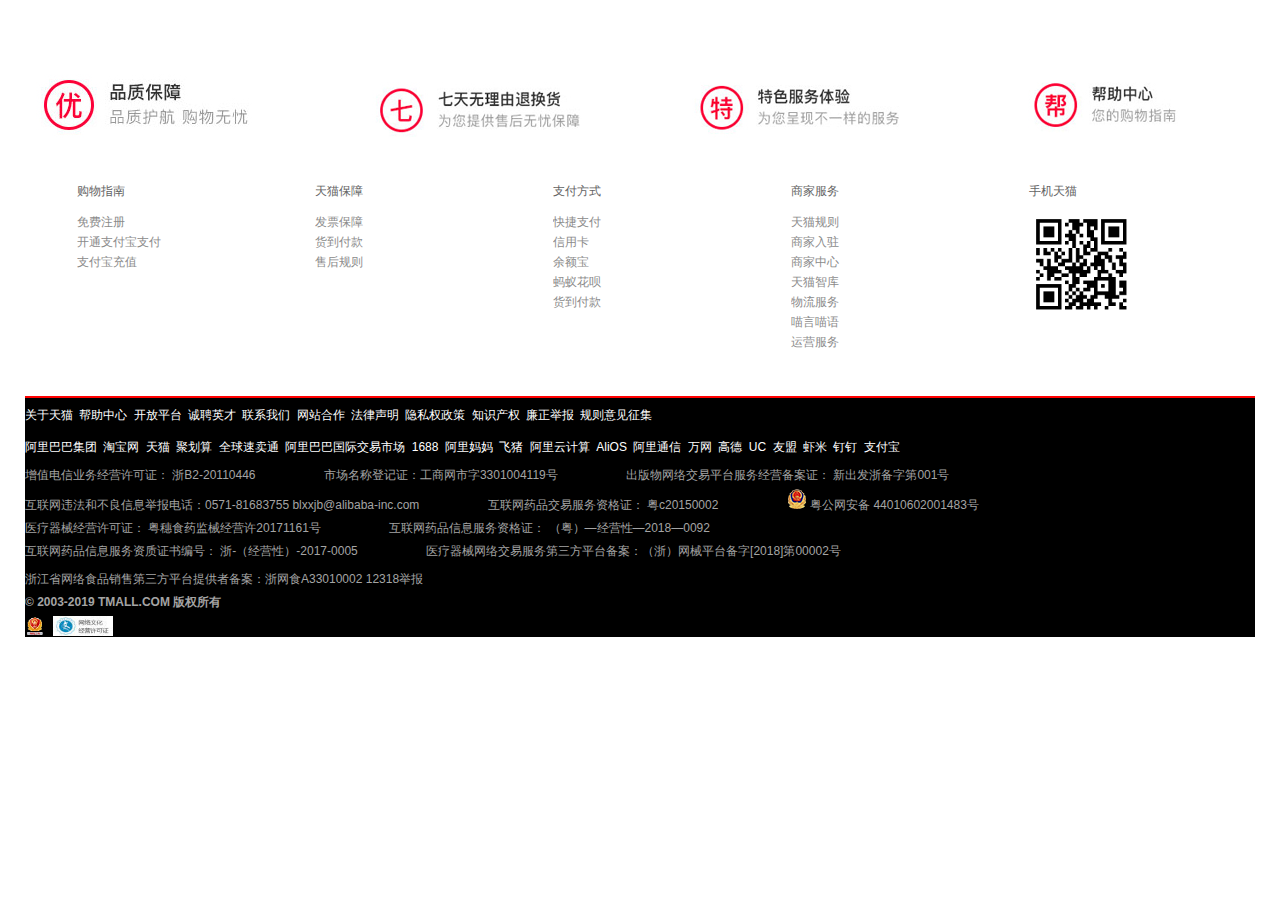
<file: hcwProject/footer.html>
<!DOCTYPE html>
<html>
	<head>
		<meta charset="utf-8">
		<title></title>
		<link rel="stylesheet" type="text/css" href="css/footer.css" />
	</head>
	<body>
		<div class="footer">
			<div class="footer_Top">
				<div class="footer_Top_Item0">
					<div class="item0">
						<img src="img/index_img/footer.jpg">
					</div>
					<div class="item0">
						<img src="img/index_img/footer1.jpg">
					</div>
					<div class="item0">
						<img src="img/index_img/footer2.jpg">
					</div>
					<div class="item0">
						<img src="img/index_img/footer3.jpg">
					</div>
				</div>
				<div class="footer_Top_Item1">
					<dl>
						<dt>
							<p class="footerSpan">购物指南</p>
						</dt>
						<dd>
							<a href="">免费注册</a>
							<a href="">开通支付宝支付</a>
							<a href="">支付宝充值</a>
						</dd>
					</dl>
					<dl>
						<dt>
							<p class="footerSpan">天猫保障</p>
						</dt>
						<dd>
							<a href="">发票保障</a>
							<a href="">货到付款</a>
							<a href="">售后规则</a>
						</dd>
					</dl>
					<dl>
						<dt>
							<p  class="footerSpan">支付方式</p >
						</dt>
						<dd>
							<a href="">快捷支付</a>
							<a href="">信用卡</a>
							<a href="">余额宝</a>
							<a href="">蚂蚁花呗</a>
							<a href="">货到付款</a>
						</dd>
					</dl>
					<dl>
						<dt>
							<p class="footerSpan">商家服务</p>
						</dt>
						<dd>
							<a href="">天猫规则</a>
							<a href="">商家入驻</a>
							<a href="">商家中心</a>
							<a href="">天猫智库</a>
							<a href="">物流服务</a>
							<a href="">喵言喵语</a>
							<a href="">运营服务</a>
						</dd>
					</dl>
					<dl>
						<dt>
							<p>手机天猫</p>
						</dt>
						<dd id="moblie">
							<a href=""><img src="img/index_img/ewm.png"></a>
						</dd>
					</dl>
				</div>

			</div>
			<div class="footer_Bottom">
				<p class="footer-tmallinfo">
					<a href="">关于天猫</a>
					<a href="">帮助中心</a>
					<a href="">开放平台</a>
					<a href="">诚聘英才</a>
					<a href="">联系我们</a>
					<a href="">网站合作</a>
					<a href="">法律声明</a>
					<a href="">隐私权政策</a>
					<a href="">知识产权</a>
					<a href="">廉正举报</a>
					<a href="">规则意见征集</a>
				</p>
				<p class="footer-otherlink">
					<a href="">阿里巴巴集团</a>|
					<a href="">淘宝网</a>|
					<a href="">天猫</a>|
					<a href="">聚划算</a>|
					<a href="">全球速卖通</a>|
					<a href="">阿里巴巴国际交易市场</a>|
					<a href="">1688</a>|
					<a href="">阿里妈妈</a>|
					<a href="">飞猪</a>|
					<a href="">阿里云计算</a>|
					<a href="">AliOS</a>|
					<a href="">阿里通信</a>|
					<a href="">万网</a>|
					<a href="">高德</a>|
					<a href="">UC</a>|
					<a href="">友盟</a>|
					<a href="">虾米</a>|
					<a href="">钉钉</a>|
					<a href="">支付宝</a>
				</p>
				<div class="footer-copyright">
					<p style="color: #A4A4A4;display: inline-block;">增值电信业务经营许可证：</p>
					<a href="">浙B2-20110446</a>
					<p style="margin-right: 65px;">市场名称登记证：工商网市字3301004119号</p>
					<p>出版物网络交易平台服务经营备案证： 新出发浙备字第001号</p>
					<br>
					<p  style="margin-right: 65px;">互联网违法和不良信息举报电话：0571-81683755 blxxjb@alibaba-inc.com</p>
						互联网药品交易服务资格证：
						<a href="" >粤c20150002</a>
						<a href=""style="margin-right: 65px;">
							<img src="img/index_img/fotPlice.png">
							粤公网安备 44010602001483号
						</a>
						<br>
						医疗器械经营许可证：
						<a href="">粤穗食药监械经营许20171161号</a>
						互联网药品信息服务资格证：
						<a href="">（粤）—经营性—2018—0092</a>
						<br>
					互联网药品信息服务资质证书编号：
					<a href="">浙-（经营性）-2017-0005</a>
					<p>医疗器械网络交易服务第三方平台备案：（浙）网械平台备字[2018]第00002号</p>
					<br>
					<p style="color: #a4a4a4;;">浙江省网络食品销售第三方平台提供者备案：浙网食A33010002</p>
					<a href="http://jb.ccm.gov.cn/">12318举报</a>
					<br>
					<b style="color: #a4a4a4;;">© 2003-2019 TMALL.COM 版权所有</b>
					<br>
					<p>
						<a href=""style="margin-right: 5px;">
							<img src="img/index_img/gs.gif" width="20px" height="20px">
						</a>
						<a href="">
							<img src="img/index_img/gs1.jpg" width="60px" height="20px" >
						</a>
					</p>
				</div>
			</div>
		</div>
	</body>
</html>
</file>
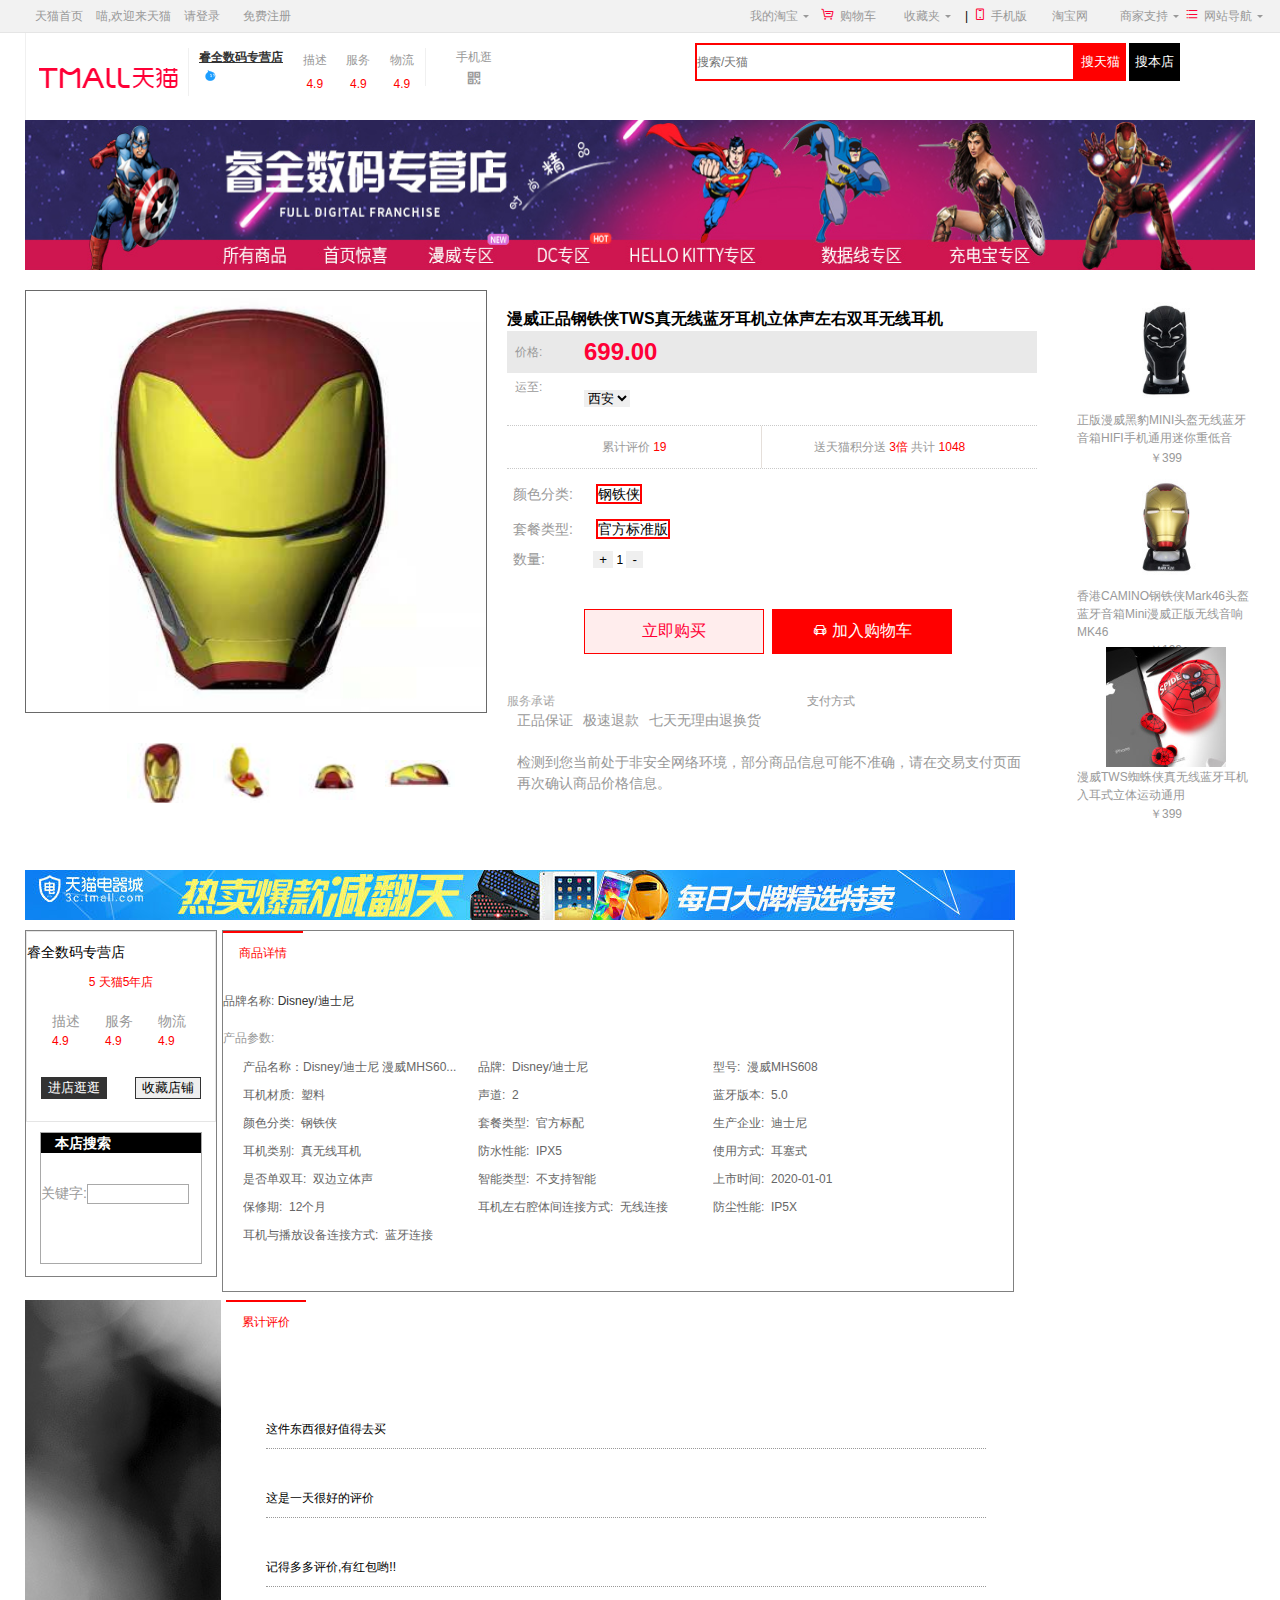
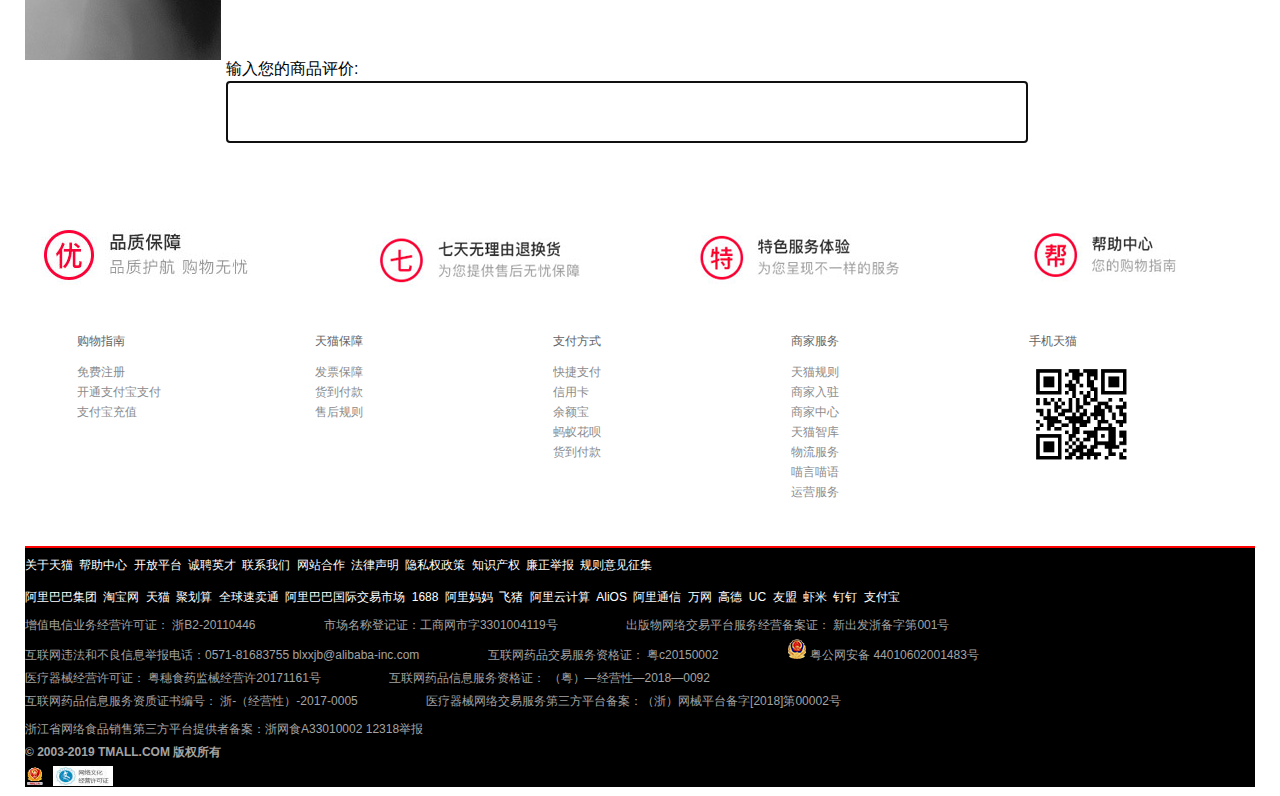
<file: hcwProject/goods.html>
<!DOCTYPE html>
<html>
	<head>
		<meta charset="utf-8">
		<link rel="shortcut icon" href="img/index_img/bitbug_favicon.ico">
		<link rel="stylesheet" href="css/goods.css">
		<link rel="stylesheet" href="css/icon.css">
		<title>漫威正品钢铁侠TWS真无线蓝牙耳机立体声左右双耳无线耳机-tmall.com天猫</title>
	</head>
	<body>
		<header id="header">

		</header>
		<div class="header_content">
			<h1 id="TmallLogo"></h1>
			<div class="shopExtra">
				<div class="slogo">
					<a href="">
						<strong>睿全数码专营店</strong>
					</a>
					<p>
						<img src="img/goods_img/log.png" width="20px" height="20px">
						<p>
				</div>
				<div class="shop_info">
					<div class="shop_info_item">
						描述
						<p style="color: red;">4.9</p>
					</div>
					<div class="shop_info_item">
						服务
						<p style="color: red;">4.9</p>
					</div>
					<div class="shop_info_item">
						物流
						<p style="color: red;">4.9</p>
					</div>
				</div>
				<!-- 隐藏区域 -->
				<div class="hidden_div">
					<div id="db">
						<div class="top">
							<h4>
								店铺动态评分
								<a href="">与同行业相比</a>
							</h4>
							<ul>
								<li>
									描述相符
									<em>4.9</em>
									高于
									<em>63.9%</em>
								</li>
								<li>
									服务态度
									<em>4.9</em>
									高于
									<em>69.9%</em>
								</li>
								<li>
									物流服务
									<em>4.9</em>
									高于
									<em>65.95%</em>
								</li>
							</ul>
						</div>
						<div class="center">
							<ul>
								<li>店铺服务</li>
								<li>掌柜:瑞泉数码电子专营店</li>
								<li>开店时长:5年</li>
								<li>地址:广州 深圳</li>
								<li>
									资质:
									<img src="img/goods_img/zz.png">
								</li>
							</ul>
						</div>
						<div class="bottom">
							<li id="bottom_a">
								<a href="">进店逛逛</a>
								<a href="">收藏本店</a>
							</li>
						</div>
					</div>
				</div>
			</div>
			<div class="moblie">
				手机逛<br>
				<i class="iconfont icon-erweima-copy"></i>
				<div class="moblie_img">

				</div>
			</div>

			<div class="shop_input">
				<input type="text" name="" id="" value="" placeholder="搜索/天猫" />
				<button type="button">搜天猫</button>
				<button type="button" style="background-color: #000000;">搜本店</button>
			</div>
		</div>
		<div class="header_content_img"></div>
		<!-- 放大镜区域 -->
		<div class="center_content">
			<div class="center_content_top">
				<div class="center_img" id="small_Box">
					<div id="mask-box">
					</div>
				</div>
				<div class="Magnifying" id="Magnifying">

				</div>
				<div class="center_a">
					<ul>
						<li id="li1" class="center_a_item a1" style="background-size: 60px 70px;">
							<a href="#"></a>
						</li>
						<li class="center_a_item a2">
							<a href="#"></a>
						</li>
						<li class="center_a_item a3">
							<a href="#"></a>
						</li>
						<li class="center_a_item a4">
							<a href="#"></a>
						</li>
						<li class="center_a_item a5">
							<a href="#"></a>
						</li>
					</ul>
				</div>
			</div>
			<!-- 商品详细描述部分 -->
			<div class="goods_des">
				<h1 class="title">
					漫威正品钢铁侠TWS真无线蓝牙耳机立体声左右双耳无线耳机
				</h1>
				<p class="newp">
					<!-- 漫威官方正品 炫酷外观 动人音质 -->
				</p>
				<div class="goods_price">
					<p>价格:</p>
					<!-- <p>￥:</p> -->
					<p class="price">699.00</p>
				</div>
				<div class="goods_address">
					<p>运至:</p>
					<select style="border: none;outline: none;">
						<option value="">西安</option>
						<option value="">北京</option>
						<option value="">杭州</option>
					</select>
				</div>
				<!-- 销量 -->
				<div class="goods_nums">
					<ul>
						<li>
							累计评价
							<p class="PJ_num">19</p>
						</li>
						<li>
							送天猫积分送
							<p class="PJ_num">3倍</p>
							共计
							<p class="PJ_num">
								1048
							</p>
						</li>
					</ul>
				</div>

				<!-- 加入购物车部分 -->
				<div class="join_car">
					<div class="introduce_item1">
						<p>颜色分类:</p>
						<span class="join_car0">
							钢铁侠
						</span>
					</div>
					<div class="introduce_item1">
						<p>套餐类型:</p>
						<span class="join_car0">
							官方标准版
						</span>
					</div>
					<!-- 数量 -->
					<div class="goods_Car_num">
						<p>数量:</p>
						<button id="add" type="button" style="border: none;outline: none;">+</button>
						<span id="goods_Count">1</span>
						<button id="min" type="button"style="border: none;outline: none;">-</button>
					</div>
					<!-- 按钮部分 -->
					<div class="join_car_Btn">
						<button id="Payfor" type="button" style="outline: none;">立即购买</button>
						<button id="MyCar" type="button" style="outline: none;">
							<i class="iconfont icon-car"></i>
							加入购物车</button>
					</div>
				</div>
				<!-- 服务承诺部分-->
				<div class="sevs_trem">
					<div class="sevs_trem_top">
						<div class="sevs_trem_top_left">
							<p style="display:inline-block;color: #A9A9A9;">服务承诺</p>
							<ul>
								<li>正品保证</li>
								<li>极速退款</li>
								<li>七天无理由退换货</li>
							</ul>
						</div>
						<div class="sevs_trem_top_right">
							<a class="pay_Way">支付方式
								<div class="select_Way">
									<a href="">
										<img src="img/goods_img/zf0.png">
										信用卡
									</a>
									<a href="">
										<img src="img/goods_img/zf1.png">
										快捷支付
									</a>
									<a href="">
										<img src="img/goods_img/zf2.png">
										蚂蚁花呗
									</a>
									<a href="">
										<img src="img/goods_img/zf.png">
										余额宝
									</a>
								</div>
							</a>
						</div>
					</div>
					<div class="sevs_trem_bottom">
						检测到您当前处于非安全网络环境，部分商品信息可能不准确，请在交易支付页面再次确认商品价格信息。
					</div>
				</div>
			</div>

			<!-- 右边的图片 -->
			<div class="goods_show_lb">
				<div class="goods_show_list0">
					<img src="img/index_img/hb0.jpg" >
					<p>正版漫威黑豹MINI头盔无线蓝牙音箱HIFI手机通用迷你重低音</p>
					<p>￥399</p>
				</div>
				<div class="goods_show_list1">
					<img src="img/index_img/hb1.jpg" >
					<p>香港CAMINO钢铁侠Mark46头盔蓝牙音箱Mini漫威正版无线音响MK46</p>
					<p>￥199</p>
				</div>
				<div class="goods_show_list2">
					<img src="img/index_img/hb2.jpg" >
					<p>漫威TWS蜘蛛侠真无线蓝牙耳机入耳式立体运动通用</p>
					<p>￥399</p>
				</div>
			</div>
		</div>
		<!-- 店铺信息 -->
		<div class="Store_message">
			
		</div>
		<div class="Store_Dtail">
			<div class="Store_Dtail_Top">
				<!-- 店名部分 -->
				<div class="Store_Dtail_Name">
					<div id="side-shop-info">
						<h3>
						   <div class="name">
						     <a href="#">睿全数码专营店</a>
						   </div>
						</h3>
						<div  id="year">
							<span style="color: red;">5&nbsp天猫5年店</span>
						</div>
						<div class="name_list">
							<ul>
								<li>
									<em>描述</em>
									<p style="color: red;">4.9</p>
								</li>
								<li>
									<em>服务</em><br>
									<p style="color: red;">4.9</p>
								</li>
								<li>
									<em>物流</em><br>
									<p style="color: red;">4.9</p>
								</li>
							</ul>
						</div>
						
						<div class="Store_Btn">
							<button type="button" style="color: white;background:#333333;">进店逛逛</button>
							<button type="button">收藏店铺</button>
						</div>
					</div>
					<div class="Stroe_search">
						<h2>本店搜索</h2>
						关键字:<input class="input1" type="text" name="" id="" value="" />
					</div>
				</div>
				<!-- 商品介绍部分 -->
				<div class="Store_Dtail_introduce">
					<div class="Store_Dtail_introduce_Top">
						<a href="">商品详情</a>
					</div>
					<div class="name">
						品牌名称:
						<b>Disney/迪士尼</b>
					</div>
					<br>
					<p id="cs">产品参数:</p>
					<ul>
						<li>产品名称：Disney/迪士尼 漫威MHS60...</li>
						<li>品牌:&nbsp Disney/迪士尼</li>
						<li>型号:&nbsp 漫威MHS608</li>
						<li>耳机材质:&nbsp 塑料</li>
						<li>声道:&nbsp 2</li>
						<li>蓝牙版本:&nbsp 5.0</li>
						<li>颜色分类:&nbsp 钢铁侠</li>
						<li>套餐类型:&nbsp 官方标配</li>
						<li>生产企业:&nbsp 迪士尼</li>
						<li>耳机类别:&nbsp 真无线耳机</li>
						<li>防水性能:&nbsp IPX5</li>
						<li>使用方式:&nbsp 耳塞式</li>
						<li>是否单双耳:&nbsp 双边立体声</li>
						<li>智能类型:&nbsp 不支持智能</li>
						<li>上市时间:&nbsp 2020-01-01</li>
						<li>保修期:&nbsp 12个月</li>
						<li>耳机左右腔体间连接方式:&nbsp 无线连接</li>
						<li>防尘性能:&nbsp IP5X</li>
						<li>耳机与播放设备连接方式:&nbsp 蓝牙连接</li>
					</ul>
				</div>
			</div>
			<!--评价模块 -->
			<div class="Pj">
				<div class="Pj_lb" id="Pj_Lb">
					<ul>
						<li class="pj_li"></li>
						<li class="pj_li"></li>
					</ul>
				</div>
				<div class="Pj_content">
					<div class="Store_Dtail_introduce_Top">
						<a href="">累计评价</a>
					</div>
					<!-- 评价留言款 -->
					<div class="">
						<div class="wordList">
							<ul id="ullist">
								<li><span>这件东西很好值得去买</span></li>
								<li><span>这是一天很好的评价</span></li>
								<li><span>记得多多评价,有红包哟!!</span></li>
							</ul>
						</div>
						<h2 style="font-size: 16px;font-weight: 100px; color: black;">输入您的商品评价:</h2>
						<textarea id="area" rows="" cols="" autofocus="autofocus"></textarea>
					</div>
				</div>
			</div>
			<!-- footer -->
			<div class="footer">
				
			</div>
		</div>
		
	</body>
</html>
<script src="js/jQuery.js"></script>
<!-- 引入放大镜 -->
<script src="js/Manjify.js"></script>
<!-- 引入获取时间得函数 -->
<script type="text/javascript" src="js/tool.js"></script>
<script type="text/javascript">
	// 头部引入和底部
	$(function() {
		$("#header").load("Goods_header.html", function() {});
		$(".footer").load("footer.html",function(){});
	})
	// 改变商品的图片的
	$(function() {
		$(".center_a_item").mouseover(function() {
			let index = $(this).index(".center_a_item");
			$(this).css("border", "1px solid black");
			if(index==0){
				$(".center_img").css({backgroundImage:"url("+message.img+")"});
				$(".Magnifying").css({backgroundImage:"url("+message.img+")"});
			}else{
				$(".center_img").css("background-image", "url(img/goods_img/gd" + `${index}` + ".jpg");
				$(".Magnifying").css("background-image", "url(img/goods_img/gd" + `${index}` + ".jpg");
			}
			
			
			
		})
		$(".center_a_item").mouseout(function() {
			$(this).css("border", "none");
		})
	})
	// f放大镜的区
	// 实例化对象
	let oSmallBox = document.getElementById("small_Box");
	let oMaskBox = document.getElementById("mask-box");
	let oBigBox = document.getElementById("Magnifying");
	let mf = new Magnifying(oSmallBox, oMaskBox, oBigBox);
	mf.onmouseover();
	mf.onmouseout();
	mf.onmousemove();
	// 支付方式部分的
	$(function() {
		$(".pay_Way").mouseover(function() {
			$(".select_Way").css({
				display: "block"
			})
			$(".select_Way").mouseleave(function(){
				$(this).css({
					display:"none"
				})
			})
		})
	})
	// 轮播图的引入
	class Banner1 {
			constructor(newBox,newLi) {
				this.Box=newBox;
				this.li=newLi;
				// 设置索引的下标值
				this.index=0;
				this.Box.style.backgroundImage="url(img/index_img/lb"+this.index+".jpg)";
				this.li[this.index].style.backgroundColor="red";
			}
			// 设置图片
			setImg(){
				this.Box.style.backgroundImage="url(img/index_img/lb"+this.index+".jpg)";
			}
			// 设置li的样式;
			setLiColor(){
				for(let i=0;i<this.li.length;i++){
					if(i==this.index){
						this.li[i].style.backgroundColor="red";
					}else{
						this.li[i].style.backgroundColor="darkgray";
					}
				}
			}
			// 设置返回
			Back(){
				this.index--;
				if(this.index==-1){
					this.index=this.li.length-1;
				}
				this.setImg();
				this.setLiColor();
			}
			// li绑定事件
			Lievent(){
				let that=this;
				for(let i=0;i<this.li.length;i++){
					this.li[i].onmouseover= function(){
						that.index = i;
						that.setImg();
						that.setLiColor();
					}
				}
			}
			// 设置定时器
			setInvearl(){
				let time=null;
				let that=this;
				clearInterval(time);
				time=setInterval(function(){
					that.index++;
					if(that.index==that.li.length){
						that.index=0;
					}
					that.setImg();
					that.setLiColor();
				},1500)
				oBox.onmouseover=function(){
					clearInterval(time);
				}
				oBox.onmouseout=function(){
					that.setInvearl();
				}
			}
		}
		let oBox = document.getElementById("Pj_Lb");
		let oLi = document.getElementsByClassName("pj_li");
		let banner1 = new Banner1(oBox, oLi);
		banner1.Lievent();
		banner1.setInvearl();
		
	// 留言部分的功能
	let Area=document.getElementById("area");
	document.onkeypress = function(evt){
			let e = evt || event;	
	 		if(e.keyCode == 13){
				let date =new Date();
				let ulBox = document.getElementById('ullist');
				let liEle = document.createElement('li');
				let spanEle1 = document.createElement('span');
				spanEle1.innerHTML =Area.value;
				ulBox.appendChild(liEle);
				liEle.appendChild(spanEle1);
				Area.value="";
				
			}	
	}
	
	// 实时改变商品名称和价格,图片
	let ls=localStorage;
	let message=JSON.parse(ls.getItem("data"))
	$(".title").html(message.title);
	$(".price").html(message.price);
	
	$("#small_Box").css({
		backgroundImage:"url("+message.img+")"
	})
	$("#Magnifying").css({
		backgroundImage:"url("+message.img+")"
	})
	$("#li1").css({
		backgroundImage:"url("+message.img+")"
	})
	
	// 商品数量的增加
	let Addbtn=document.getElementById("add");
	let Minbtn=document.getElementById("min");
	let Num=document.getElementById("goods_Count");
	Addbtn.onclick=function(){
		Num.innerText++;
	}
	Minbtn.onclick=function(){
		if(Num.innerText>1){
			Num.innerText--;
		}else{
			alert("到底了,不能再减了")
		}
	}
	// 点击立即购买直接跳转到购物车;
	// 点击立即购买的时候进行判断
	$(function(){
		$("#Payfor,#MyCar").click(function(){
			let ls=localStorage;
			let username=ls.num;
			let userpwd=ls.pwd;
			if(username==undefined&&userpwd==undefined){
				alert("请先登录!!");
				location.href="login.html";
			}else{
				let ls=localStorage;
				let message=JSON.parse(ls.getItem("data"))
				let title=message.title;
				let price=message.price;
				let img=message.img;
				let num=$("#goods_Count").html();
				let AllPrice=num*message.price.replace(message.price.charAt(0),'');
				alert(AllPrice);
				let saveArr=[];
				let Carobj={
					"title":title,
					"price":price,
					"img":img,
					"GoodsNum":num,
					"AllPrice":AllPrice
				}
				saveArr.push(Carobj);
				console.log(saveArr);
				let Newls=localStorage;
				if(Newls.getItem("data")!=undefined && Newls.getItem("Car")==null){
					Newls.setItem("Car",JSON.stringify(saveArr));
					location.href="MyCar.html";
				}else{

					let newArr = JSON.parse(Newls.getItem("Car"))
					let newarr1 = saveArr.concat(newArr)
					Newls.setItem("Car",JSON.stringify(newarr1))
					location.href="MyCar.html";
				}
			}
		})
		
		
		
	})
	
	// 点击加入购物车只是给购物车添加数据
</script>
</file>
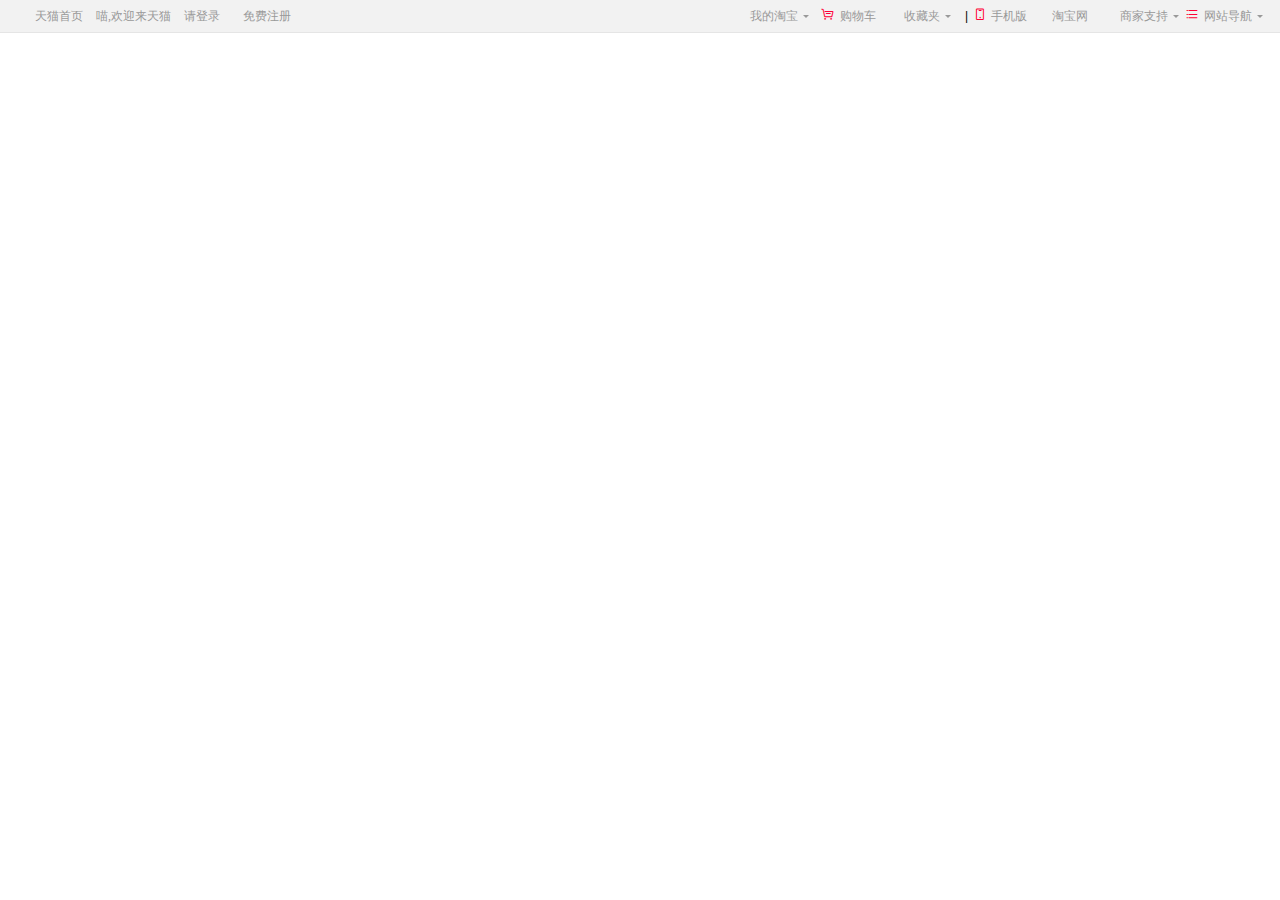
<file: hcwProject/Goods_header.html>
<!DOCTYPE html>
<html>
	<head>
		<meta charset="utf-8">
		<title></title>
		<link rel="stylesheet" type="text/css" href="css/Goods_header.css"/>
		<link rel="stylesheet" type="text/css" href="css/iconfont.css"/>
	</head>
	<body>
		<div class="header">
			<div class="content">
				<!-- 左侧登录注册 -->
				<p class="header_Content_Left">
					<a href="index.html" class="header_Content_Left_Register">天猫首页</a>
					<em>喵,欢迎来天猫</em>
					<a href="login.html" class="header_Content_Left_Login">请登录</a>
					<a href="reg.html" class="header_Content_Left_Register">免费注册</a>
				</p>
				<!-- 右侧的购物车等部分 -->
				<ul class="hearder_Content_Right">
					<!-- 我的淘宝 -->
					<li class="hearder_Content_Right_My_taobao">
						<div class="My_taobao">
							<a href="" class="">我的淘宝
							<span class="headrSpan"></span>
							</a>
						</div>
						<div class="My_taobao_hidden">
							<a href="">已买到的宝贝</a>
							<a href="">已买出的宝贝</a>
						</div>
					</li>
					<!-- 购物车 -->
					<li class="hearder_Content_Right_My_taobao_Car">
						<!-- 使用阿里icon小图标 -->
						<div class="My_taobao_Car">
							<i class="iconfont icon-cart-full"></i>
							<a href="" class="">
								购物车
							</a>
						</div>
					</li>
					<!-- 收藏夹 -->
					<li class="hearder_Content_Right_My_taobao_Favorite">
						<div class="My_taobao_Favorite">
							<a href="" class="">
								收藏夹
								<span class="headrSpan"></span>
							</a>
						</div>
						<div class="My_taobao_Favorite_hidden">
							<a href="">收藏的宝贝</a>
							<a href="">收藏的店铺</a>
						</div>
					</li>
					<!-- 手机版 -->
					<li class="hearder_Content_Right_My_taobao_Moblie">
						<div class="My_taobao_Moblie">
							<i>|</i>
							<i class="iconfont icon-mobile-phone"></i>
							<a href="">
								手机版
							</a>
						</div>
						<div class="My_taobao_Moblie_Content">
							
						</div>
					</li>
					<!-- 淘宝网 -->
					<li class="hearder_Content_Right_My_taobo_Pc">
						<div class="My_taobao_Pc">
							<a href="">
								淘宝网
							</a>
							
						</div>
					</li>
					<!-- 商家支持 -->
					<li class="hearder_Content_Right_My_taobao_BusinessMan">
						<div class="My_taobao_BusinessMan">
							<a href="" class="">
								商家支持
								<span class="headrSpan"></span>
							</a>
						</div>
						<div id="My_taobao_BusinessMan_hidden" class="My_taobao_BusinessMan_hidden">
							<ul>
								<li>
									<h3>商家:</h3>
									<a href="">商家服务</a>
									<a href="">商家中心</a>
									<a href="">商家入驻</a>
									<a href="">品控规则</a>
									<a href="">商家智库</a>
									<a href="">喵言喵语</a>
								</li>
								<li>
									<h3>帮助:</h3>
									<a href="">帮助中心</a>
									<a href="">问商友</a>
								</li>
							</ul>
						</div>
					</li>
					<!-- 网站导航 -->
					<li class="hearder_Content_Right_My_taobao_Navget">
						<div class="My_taobao_Navget">
							<i class="iconfont icon-category"></i>
							<a href="" class="">
								网站导航
								<span class="headrSpan"></span>
							</a>
						</div>
						<!-- 隐藏的网站导航部分 -->
						<div class="My_taobao_Navget_hidden">
							<!-- 热卖部分 -->
							<div class="My_taobao_Navget_Hot" id="My_taobao_Navget_Hot">
								<div class="hot_Title">
									<h2>热点推荐</h2>
									<p>Hot</p>
								</div>
								<ul class="hot_List">
									<li><a href="">天猫超市</a></li>
									<li><a href="">喵生鲜</a></li>
									<li><a href="">科技新品</a></li>
									<li><a href="">女装新品</a></li>
									<li><a href="">酷玩街</a></li>
									<li><a href="">内衣新品</a></li>
									<li><a href="">试美妆</a></li>
									<li><a href="">运动新品</a></li>
									<li><a href="">时尚先生</a></li>
									<li><a href="">辣妈新品</a></li>
									<li><a href="">吃了会</a></li>
									<li><a href="">企业采购</a></li>
									<li><a href="">会员积分</a></li>
									<li><a href="">天猫国际</a></li>
									<li><a href="">品质频道</a></li>
								</ul>
							</div>
							<!-- 行业市场 -->
							<div class="My_taobao_Navget_Market" id="My_taobao_Navget_Market">
								<div class="Market_Title">
									<h2>行业市场</h2>
									<p>Market</p>
								</div>
								<ul class="Market_List">
									<li><a href="">超市</a></li>
									<li><a href="">生鲜</a></li>
									<li><a href="">科技</a></li>
									<li><a href="">女装</a></li>
									<li><a href="">酷玩</a></li>
									<li><a href="">内衣</a></li>
									<li><a href="">美妆</a></li>
									<li><a href="">男装</a></li>
									<li><a href="">女装</a></li>
									<li><a href="">辣妈</a></li>
									<li><a href="">美食</a></li>
									<li><a href="">医药</a></li>
									<li><a href="">食品</a></li>
									<li><a href="">汽车</a></li>
									<li><a href="">配饰</a></li>
								</ul>
							</div>
							<!-- 服务指南部分 -->
							<div class="My_taobao_Navget_Help" id="My_taobao_Navget_Help">
								<div class="Help_Title">
									<h2>服务指南</h2>
									<p>Help</p>
								</div>
								<ul class="Help_List">
									<li><a href="">帮助中心</a></li>
									<li><a href="">品质保障</a></li>
									<li><a href="">特色服务</a></li>
									<li><a href="">7天退换货</a></li>
								</ul>
							</div>
						</div>
					</li>
				</ul
			</div>
		</div>
	</body>
</html>
<script src="js/jQuery.js"></script>
<script type="text/javascript">
	$(function(){
		// 我的淘宝;
		$(".hearder_Content_Right_My_taobao").mouseover(function(){
			$(".My_taobao_hidden").css({display:"block"});
			$(".My_taobao").css({backgroundColor:"white"});
			$(".My_taobao_hidden").css({backgroundColor:"white"});
		});
		$(".hearder_Content_Right_My_taobao").mouseout(function(){
			$(".My_taobao_hidden").css({display:"none"});
			$(".My_taobao").css({backgroundColor:"#f2f2f2"});
		});
		
		// 收藏夹
		$(".hearder_Content_Right_My_taobao_Favorite").mouseover(function(){
			$(".My_taobao_Favorite_hidden").css({display:"block"});
			$(".My_taobao_Favorite").css({backgroundColor:"white"});
			$(".My_taobao_Favorite_hidden").css({backgroundColor:"white"});
		});
		$(".hearder_Content_Right_My_taobao_Favorite").mouseout(function(){
			$(".My_taobao_Favorite_hidden").css({display:"none"});
			$(".My_taobao_Favorite").css({backgroundColor:"#f2f2f2"});
		});
		
		// 手机版
		$(".hearder_Content_Right_My_taobao_Moblie").mouseover(function(){
			$(".My_taobao_Moblie_Content").css({display:"block"});
		});
		$(".hearder_Content_Right_My_taobao_Moblie").mouseout(function(){
			$(".My_taobao_Moblie_Content").css({display:"none"});
		})
		
		// 商家支持
		$(".hearder_Content_Right_My_taobao_BusinessMan").mouseover(function(){
			$(".My_taobao_BusinessMan_hidden").css({display:"block"});
			$(".My_taobao_BusinessMan").css({backgroundColor:"white"});
		});
		$(".hearder_Content_Right_My_taobao_BusinessMan").mouseout(function(){
			$(".My_taobao_BusinessMan_hidden").css({display:"none"});
			$(".My_taobao_BusinessMan").css({backgroundColor:"#f2f2f2"});
		})
		
		// 网站导航
		$(".hearder_Content_Right_My_taobao_Navget").mouseover(function(){
			$(".My_taobao_Navget_hidden").css({display:"block"});
			$(".My_taobao_Navget").css({backgroundColor:"white"});
		});
		$(".hearder_Content_Right_My_taobao_Navget").mouseout(function(){
			$(".My_taobao_Navget_hidden").css({display:"none"});
			$(".My_taobao_Navget").css({backgroundColor:"#f2f2f2"});
		});
	});
	// 在localstorage中查找
	$(function(){
		let ls=localStorage;
		let num=ls.getItem("num");
		console.log(num);
		let pwd=ls.getItem("pwd");
		console.log(pwd);
		$.get("php/header.php",{num:num,pwd:pwd},function(res,status){
			if(res==1){
				$(".header_Content_Left").html("您好用户:"+num+"");
			}
		})
	});	
</script>
</file>
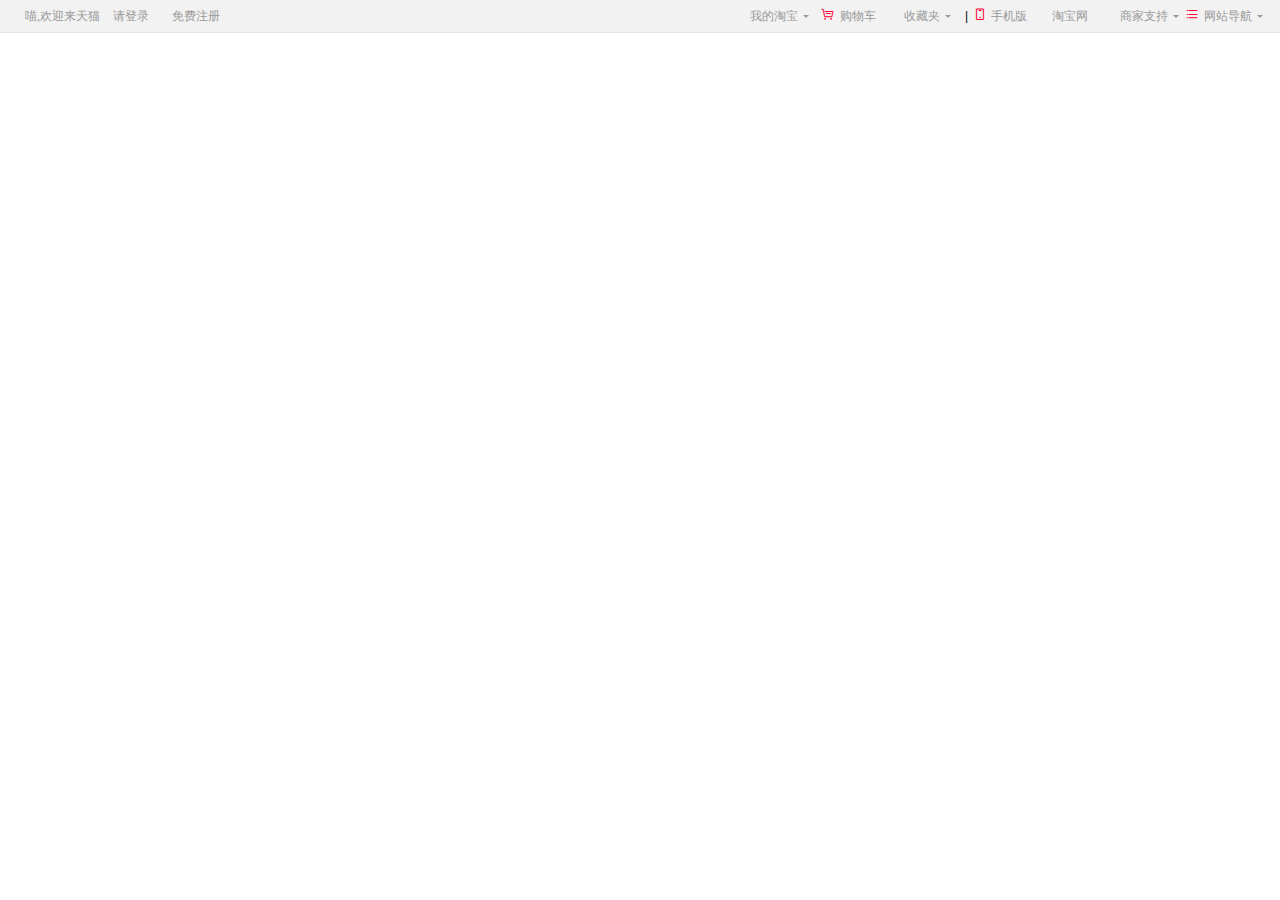
<file: hcwProject/header.html>
<!DOCTYPE html>
<html>
	<head>
		<meta charset="utf-8">
		<title></title>
		<link rel="stylesheet" type="text/css" href="css/header.css"/>
		<link rel="stylesheet" type="text/css" href="css/iconfont.css"/>
	</head>
	<body>
		<div class="header">
			<div class="content">
				<!-- 左侧登录注册 -->
				<p class="header_Content_Left">
					<em>喵,欢迎来天猫</em>
					<a href="login.html" class="header_Content_Left_Login">请登录</a>
					<a href="reg.html" class="header_Content_Left_Register">免费注册</a>
				</p>
			
				<!-- 右侧的购物车等部分 -->
				<ul class="hearder_Content_Right">
					<!-- 我的淘宝 -->
					<li class="hearder_Content_Right_My_taobao">
						<div class="My_taobao">
							<a href="" class="">我的淘宝
							<span class="headrSpan"></span>
							</a>
						</div>
						<div class="My_taobao_hidden">
							<a href="">已买到的宝贝</a>
							<a href="">已买出的宝贝</a>
						</div>
					</li>
					<!-- 购物车 -->
					<li class="hearder_Content_Right_My_taobao_Car">
						<!-- 使用阿里icon小图标 -->
						<div class="My_taobao_Car">
							<i class="iconfont icon-cart-full"></i>
							<a href="" id="My_Car" class="">
								购物车
							</a>
						</div>
					</li>
					<!-- 收藏夹 -->
					<li class="hearder_Content_Right_My_taobao_Favorite">
						<div class="My_taobao_Favorite">
							<a href="" class="">
								收藏夹
								<span class="headrSpan"></span>
							</a>
						</div>
						<div class="My_taobao_Favorite_hidden">
							<a href="">收藏的宝贝</a>
							<a href="">收藏的店铺</a>
						</div>
					</li>
					<!-- 手机版 -->
					<li class="hearder_Content_Right_My_taobao_Moblie">
						<div class="My_taobao_Moblie">
							<i>|</i>
							<i class="iconfont icon-mobile-phone"></i>
							<a href="">
								手机版
							</a>
						</div>
						<div class="My_taobao_Moblie_Content">
							
						</div>
					</li>
					<!-- 淘宝网 -->
					<li class="hearder_Content_Right_My_taobo_Pc">
						<div class="My_taobao_Pc">
							<a href="">
								淘宝网
							</a>
							
						</div>
					</li>
					<!-- 商家支持 -->
					<li class="hearder_Content_Right_My_taobao_BusinessMan">
						<div class="My_taobao_BusinessMan">
							<a href="" class="">
								商家支持
								<span class="headrSpan"></span>
							</a>
						</div>
						<div id="My_taobao_BusinessMan_hidden" class="My_taobao_BusinessMan_hidden">
							<ul>
								<li>
									<h3>商家:</h3>
									<a href="">商家服务</a>
									<a href="">商家中心</a>
									<a href="">商家入驻</a>
									<a href="">品控规则</a>
									<a href="">商家智库</a>
									<a href="">喵言喵语</a>
								</li>
								<li>
									<h3>帮助:</h3>
									<a href="">帮助中心</a>
									<a href="">问商友</a>
								</li>
							</ul>
						</div>
					</li>
					<!-- 网站导航 -->
					<li class="hearder_Content_Right_My_taobao_Navget">
						<div class="My_taobao_Navget">
							<i class="iconfont icon-category"></i>
							<a href="" class="">
								网站导航
								<span class="headrSpan"></span>
							</a>
						</div>
						<!-- 隐藏的网站导航部分 -->
						<div class="My_taobao_Navget_hidden">
							<!-- 热卖部分 -->
							<div class="My_taobao_Navget_Hot" id="My_taobao_Navget_Hot">
								<div class="hot_Title">
									<h2>热点推荐</h2>
									<p>Hot</p>
								</div>
								<ul class="hot_List">
									<li><a href="">天猫超市</a></li>
									<li><a href="">喵生鲜</a></li>
									<li><a href="">科技新品</a></li>
									<li><a href="">女装新品</a></li>
									<li><a href="">酷玩街</a></li>
									<li><a href="">内衣新品</a></li>
									<li><a href="">试美妆</a></li>
									<li><a href="">运动新品</a></li>
									<li><a href="">时尚先生</a></li>
									<li><a href="">辣妈新品</a></li>
									<li><a href="">吃了会</a></li>
									<li><a href="">企业采购</a></li>
									<li><a href="">会员积分</a></li>
									<li><a href="">天猫国际</a></li>
									<li><a href="">品质频道</a></li>
								</ul>
							</div>
							<!-- 行业市场 -->
							<div class="My_taobao_Navget_Market" id="My_taobao_Navget_Market">
								<div class="Market_Title">
									<h2>行业市场</h2>
									<p>Market</p>
								</div>
								<ul class="Market_List">
									<li><a href="">超市</a></li>
									<li><a href="">生鲜</a></li>
									<li><a href="">科技</a></li>
									<li><a href="">女装</a></li>
									<li><a href="">酷玩</a></li>
									<li><a href="">内衣</a></li>
									<li><a href="">美妆</a></li>
									<li><a href="">男装</a></li>
									<li><a href="">女装</a></li>
									<li><a href="">辣妈</a></li>
									<li><a href="">美食</a></li>
									<li><a href="">医药</a></li>
									<li><a href="">食品</a></li>
									<li><a href="">汽车</a></li>
									<li><a href="">配饰</a></li>
								</ul>
							</div>
							<!-- 服务指南部分 -->
							<div class="My_taobao_Navget_Help" id="My_taobao_Navget_Help">
								<div class="Help_Title">
									<h2>服务指南</h2>
									<p>Help</p>
								</div>
								<ul class="Help_List">
									<li><a href="">帮助中心</a></li>
									<li><a href="">品质保障</a></li>
									<li><a href="">特色服务</a></li>
									<li><a href="">7天退换货</a></li>
								</ul>
							</div>
						</div>
					</li>
				</ul
			</div>
		</div>
	</body>
</html>
<script src="js/jQuery.js"></script>
<script type="text/javascript">
	$(function(){
		// 我的淘宝;
		$(".hearder_Content_Right_My_taobao").mouseover(function(){
			$(".My_taobao_hidden").css({display:"block"});
			$(".My_taobao").css({backgroundColor:"white"});
			$(".My_taobao_hidden").css({backgroundColor:"white"});
		});
		$(".hearder_Content_Right_My_taobao").mouseout(function(){
			$(".My_taobao_hidden").css({display:"none"});
			$(".My_taobao").css({backgroundColor:"#f2f2f2"});
		});
		
		// 收藏夹
		$(".hearder_Content_Right_My_taobao_Favorite").mouseover(function(){
			$(".My_taobao_Favorite_hidden").css({display:"block"});
			$(".My_taobao_Favorite").css({backgroundColor:"white"});
			$(".My_taobao_Favorite_hidden").css({backgroundColor:"white"});
		});
		$(".hearder_Content_Right_My_taobao_Favorite").mouseout(function(){
			$(".My_taobao_Favorite_hidden").css({display:"none"});
			$(".My_taobao_Favorite").css({backgroundColor:"#f2f2f2"});
		});
		
		// 手机版
		$(".hearder_Content_Right_My_taobao_Moblie").mouseover(function(){
			$(".My_taobao_Moblie_Content").css({display:"block"});
		});
		$(".hearder_Content_Right_My_taobao_Moblie").mouseout(function(){
			$(".My_taobao_Moblie_Content").css({display:"none"});
		})
		
		// 商家支持
		$(".hearder_Content_Right_My_taobao_BusinessMan").mouseover(function(){
			$(".My_taobao_BusinessMan_hidden").css({display:"block"});
			$(".My_taobao_BusinessMan").css({backgroundColor:"white"});
		});
		$(".hearder_Content_Right_My_taobao_BusinessMan").mouseout(function(){
			$(".My_taobao_BusinessMan_hidden").css({display:"none"});
			$(".My_taobao_BusinessMan").css({backgroundColor:"#f2f2f2"});
		})
		
		// 网站导航
		$(".hearder_Content_Right_My_taobao_Navget").mouseover(function(){
			$(".My_taobao_Navget_hidden").css({display:"block"});
			$(".My_taobao_Navget").css({backgroundColor:"white"});
		});
		$(".hearder_Content_Right_My_taobao_Navget").mouseout(function(){
			$(".My_taobao_Navget_hidden").css({display:"none"});
			$(".My_taobao_Navget").css({backgroundColor:"#f2f2f2"});
		});
	});
	// 在localstorage中查找
	$(function(){
		let ls=localStorage;
		let num=ls.getItem("num");
		let pwd=ls.getItem("pwd");
		$.get("php/header.php",{num:num,pwd:pwd},function(res,status){
			if(res==1){
				$(".header_Content_Left").html("您好用户:"+num+"");
				$(".My_Count_Out").css({
					display:"block"
				})
			}
		})
	});	
	
	// 判断用户是否登录;
	$(function(){
		let ls=localStorage;
		let username=ls.num;
		let userpwd=ls.pwd;
		if(username==undefined&&userpwd==undefined){
			alert("请先登录!!");
		}else{
			
		}
		$("#My_Car").click(function(){
			if(username==undefined&&userpwd==undefined){
				alert("先登录,再剁手吧");
				location.href="login.html";
				return false;
			}else{
				location.href="MyCar.html";
				return false;
			}
		})
	})
</script>
</file>
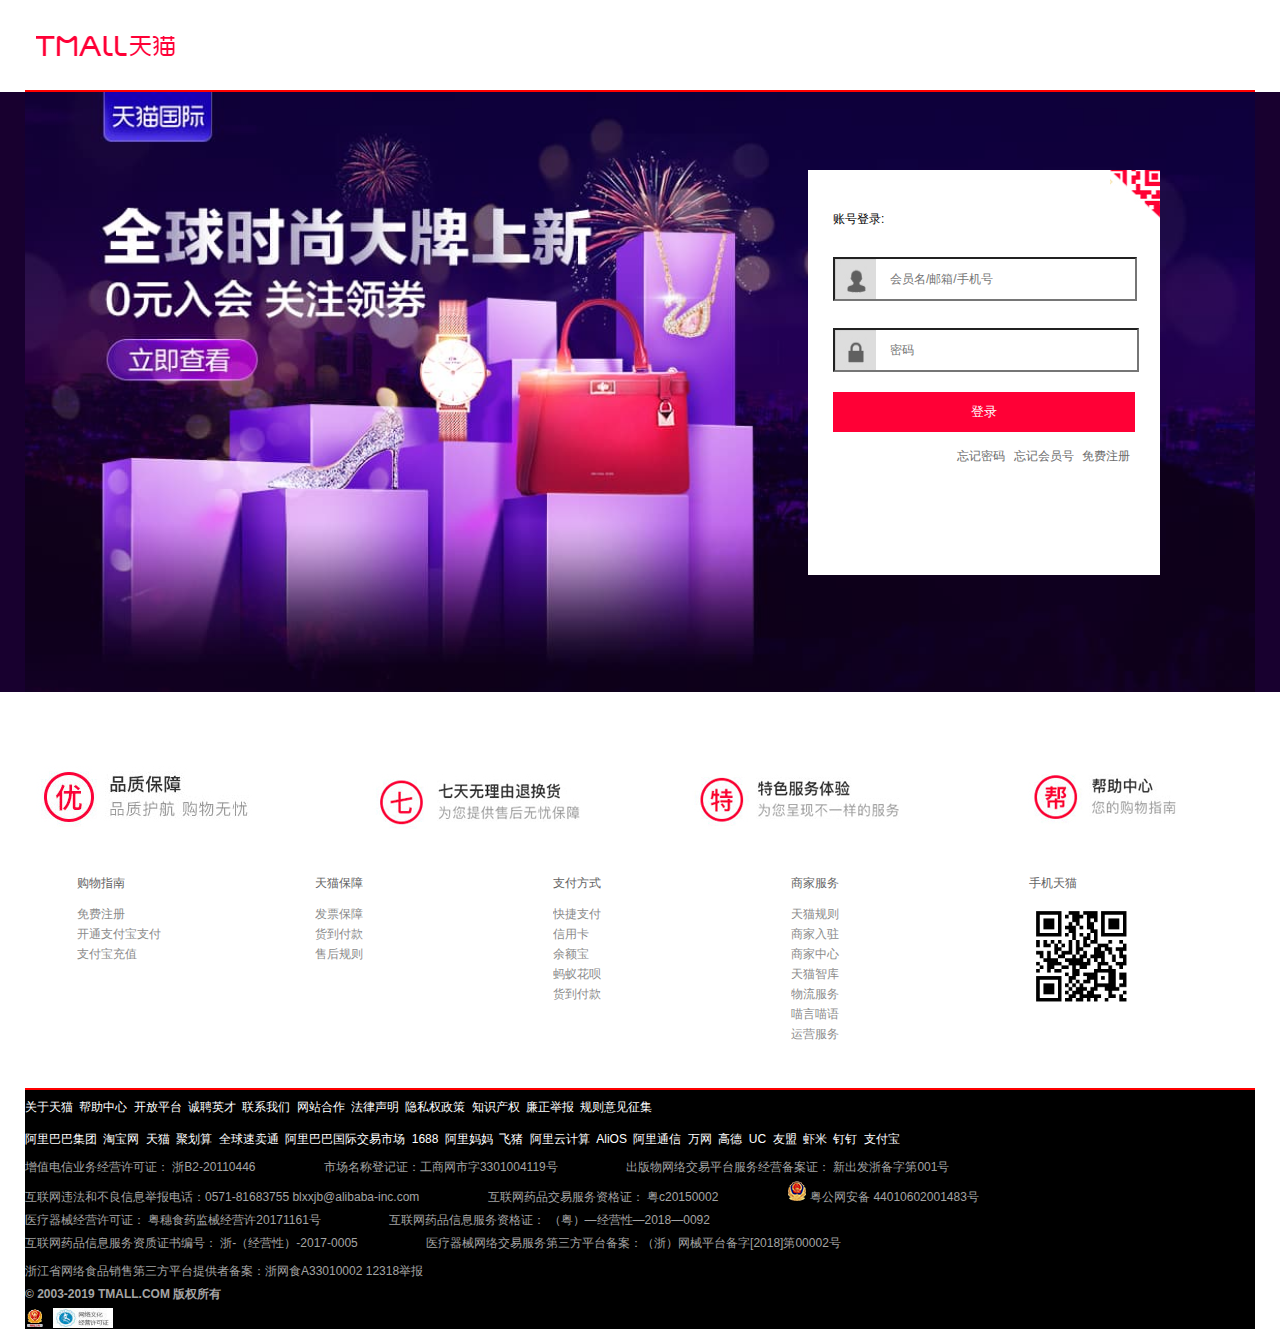
<file: hcwProject/login.html>
<!DOCTYPE html>
<html>
	<head>
		<meta charset="utf-8">
		<title></title>
		<link rel="stylesheet" href="css/login.css">
	</head>
	<body>
		<div class="login_header">
			
		</div>
		<div class="login_content">
			<div class="login_center">
				<div class="login_table">
					<div class="moblie_Phone">
						
					</div>
					<div class="table">
						<div class="h2">
							账号登录:
						</div>
						<div class="input_content">
							<div class="uesrname">
								<input type="text" name="username" id="userName" placeholder="会员名/邮箱/手机号">
							</div>
							<div class="password">
								<input type="text" name="password" id="pwd" placeholder="密码">
							</div>
							<div class="btn">
								<button type="button" id="login">登录</button>
							</div>
						</div>
						<div class="forget">
							<a href="">忘记密码</a>
							<a href="">忘记会员号</a>
							<a href="reg.html">免费注册</a>
						</div>
					</div>
				</div>
			</div>
		</div>
		<div id="footer">
			
		</div>
	</body>
</html>
<script src="js/jQuery.js"></script>
<script type="text/javascript">
	$(function(){
		$("#footer").load("footer.html",function(){})
	})
	// 切换不同的;
	$(function(){
		$(".moblie_Phone").click(function(){
			$(".table").css({display:"none"});
			$(".moblie_Phone").css({backgroundImage:""})
		})
	})
	// 登录
	$(function(){
		$("#login").click(function(){
			$.get("php/login.php",{name:$("#userName").val(),pwd:$("#pwd").val()},function(res,status){
				if(res==1){
					let ls = localStorage;
					ls.setItem("num",$("#userName").val());
					ls.setItem("pwd",$("#pwd").val())
					location.href="index.html";
				}else{
					$(".h2").html("你输入的用户名/密码有误,请重新输入");
					$(".h2").css({
						color:"red"
					})
				}
				
			})
		})
	})

</script>
</file>
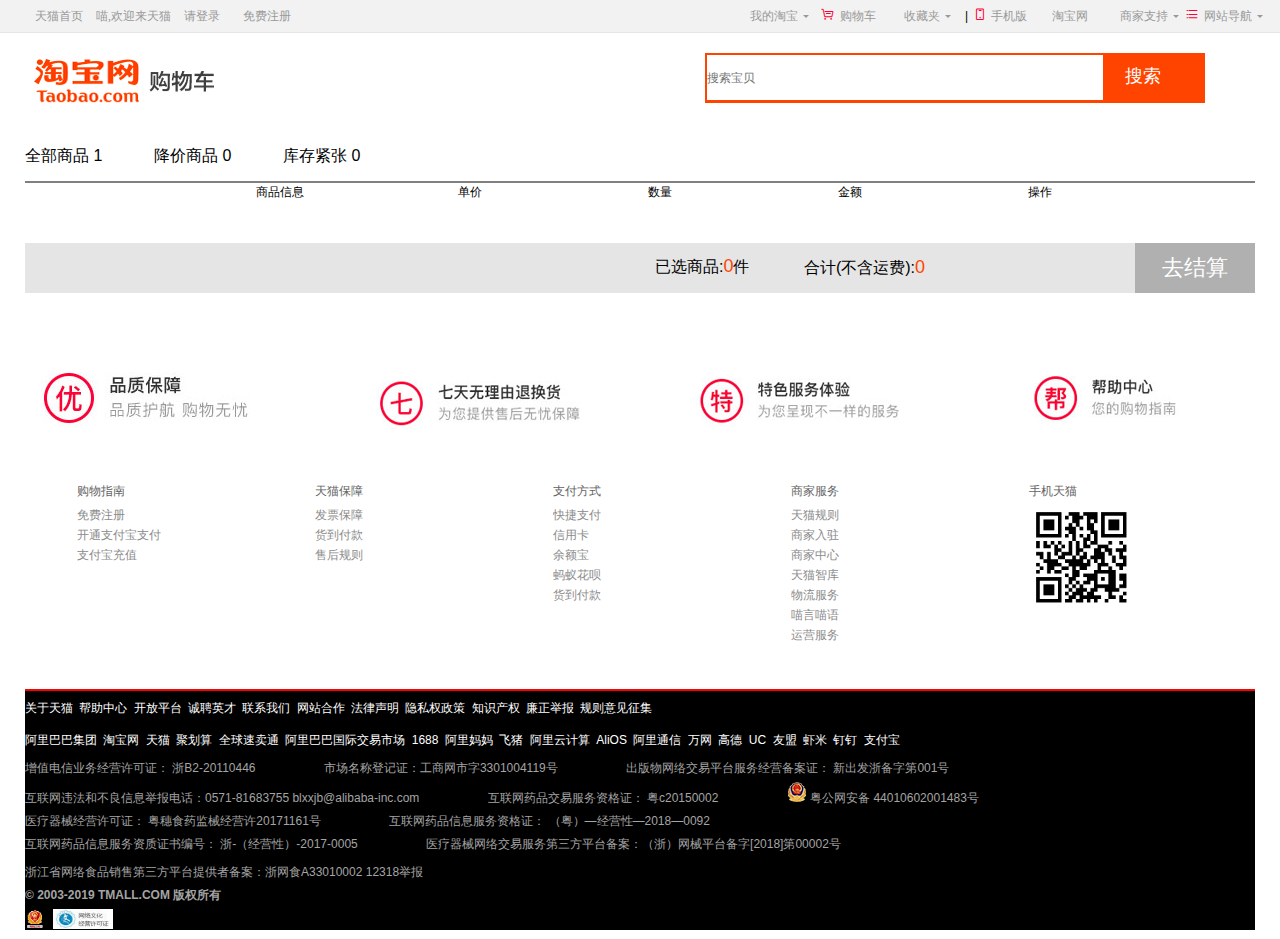
<file: hcwProject/MyCar.html>
<!DOCTYPE html>
<html>
	<head>
		<meta charset="utf-8">
		<title>天猫购物车</title>
		<link rel="stylesheet" type="text/css" href="css/MyCar.css" />
	</head>
	<body>
		<div class="header">

		</div>
		<div id="MyCar_top">
			<div class="MyCar_top_Left">
			</div>
			<div class="MyCar_top_Right">
				<div class="MyCar_top_Right_center">
					<input type="text" name="" id="" value="" placeholder="搜索宝贝" />
					<input type="button" value="搜索" id="button">
				</div>
			</div>
		</div>
		<!-- 购物车中间展示部分 -->
		<div class="my_Car_Goods_List">
			<ul class="my_Car_Goods_List_Ul">
				<li>
					全部商品
					<span id="goods_Num">
						1
					</span>
				</li>
				<li>
					降价商品
					<span id="goods_Num">
						0
					</span>
				</li>
				<li>
					库存紧张
					<span id="goods_Num">
						0
					</span>
				</li>
			</ul>

			<!-- 信息展示 -->
			<div class="message">
				<!-- <input type="checkbox" name="" id="" value="" id="All_Select" />全选 -->
				<span class="message_Item">商品信息</span>
				<span class="message_Item">单价</span>
				<span class="message_Item">数量</span>
				<span class="message_Item">金额</span>
				<span class="message_Item">操作</span>
			</div>
			<!-- 商品的信息展示 -->
			<ul class="my_Car_Goods_List_Ul_Cont" id="CarList">

			</ul>
		</div>
		<!-- 结算部分 -->
		<div class="my_Car_Goods_All">
		<!-- 	<input type="checkbox" name="" id="" value="" class="All_Select" />全选 -->
			<div class="Money">
				<h5 id="one">已选商品:<p class="Goods_Js">0</p>件</h5>
				<h5 id="two">合计(不含运费):<p class="Goods_Zj">0</p>
				</h5>
			</div>
			<div class="js">
				去结算
			</div>
		</div>
		<div id="WX_MyCar_pop">
			<button id="btn" type="button" style="background: royalblue; color: white;border: none;width: 20px; height: 20px;">X</button>
			推荐使用支付宝支付
			<img src="img/index_img/ewm.png"width="300" height="300" >
		</div>
		<!-- 底部footer -->
		<div class="footer">

		</div>
	</body>
</html>
<script src="js/jQuery.js"></script>
<script type="text/javascript">
	$(function() {
		$(".header").load("Goods_header.html", function() {});
		$(".footer").load("footer.html", function() {});
	})
	// 获取localstorage中的内容
	let oCarList = document.getElementById("CarList")
	let Carls = localStorage;
	let obj = JSON.parse(Carls.getItem("Car"))
	for (let i = 0; i < obj.length; i++) {
		oCarList.innerHTML +=
			`
				<li class="my_Car_Goods_List_Ul_Cont_Li">
					<ul>
						<li>
							<input type="checkbox" name="" class="checked" value=""/>
						</li>
						<li>
							<img src="${obj[i].img}" width="50px" height="50px">
							<span id="title">
								${obj[i].title}
							</span>
						</li>
						<li class="dj">${obj[i].price}</li>
						<li>
							<button type="button" class="Addbtn">+</button>
								<span class="myCar_count" id="myCar_count">${obj[i].GoodsNum}</span>
							<button type="button" class="Minbtn">-</button>
						</li>
						<li class="All_Money">
							${obj[i].AllPrice}
						</li>
						<li>
							<a href="" style="color: #000000;" class="remove_Goods">移除商品</a>
						</li>
					</ul>
				</li>`
	}
	// 数量发生变化以及,让总计发生改变;
	$(function(){
		// 点击加号
		$(".Addbtn").click(function(){
			let index=$(this).index(".Addbtn");
			let num=$(".myCar_count").eq(index).html();
			num++;
			$(".myCar_count").eq(index).html(num);
			let Allnum=$(".dj").eq(index).html();
			let sl=Allnum.replace(Allnum.charAt(0),'');
			$(".All_Money").eq(index).html(sl*$(".myCar_count").eq(index).html());
			if($(".checked").eq(index).prop("checked")==true){
				let Nums=$(".myCar_count").eq(index).html();
				Goods_All_Nums=Number(Nums);
				$(".Goods_Js").html(Goods_All_Nums);
				let money=$(".All_Money").eq(index).html();
				Sp_Money=Number(money);
				$(".Goods_Zj").html(Sp_Money);
			}
		})
		// 点击减号按钮时
		$(".Minbtn").click(function(){
			let index=$(this).index(".Minbtn");
			let num=$(".myCar_count").eq(index).html();
			if(num>1){
				let num=$(".myCar_count").eq(index).html();
				num--;
				$(".myCar_count").eq(index).html(num);
				let Allnum=$(".dj").eq(index).html();
				let sl=Allnum.replace(Allnum.charAt(0),'');
				$(".All_Money").eq(index).html(sl*$(".myCar_count").eq(index).html());
				if($(".checked").eq(index).prop("checked")==true){
					let Nums=$(".myCar_count").eq(index).html();
					Goods_All_Nums=Number(Nums);
					$(".Goods_Js").html(Goods_All_Nums);
					let money=$(".All_Money").eq(index).html();
					Sp_Money=Number(money);
					$(".Goods_Zj").html(Sp_Money);
				}
			}else{
				alert("不能再减了!!");
			}
		})
		
		// 计算小计
		// 商品件数,

		let Goods_All_Nums=0
		$(function(){
			$(".checked").click(function(){
				let index=$(this).index(".checked");
				if($(".checked").eq(index).prop("checked")==true){
					let Nums=$(".myCar_count").eq(index).html();
					Goods_All_Nums+=Number(Nums);
					$(".Goods_Js").html(Goods_All_Nums);
				}else if($(".checked").eq(index).prop("checked")==false){
					let Nums=$(".myCar_count").eq(index).html();
					if($(".Goods_Js").html()>0){
						Goods_All_Nums-=Number(Nums);
						$(".Goods_Js").html(Goods_All_Nums);
					}
				}
			})
		})
		// 总价
		let Sp_Money=0;
		$(".checked").click(function(){
			let index=$(this).index(".checked");
			if($(".checked").eq(index).prop("checked")==true){
				let money=$(".All_Money").eq(index).html();
				Sp_Money+=Number(money);
				$(".Goods_Zj").html(Sp_Money);
			}else if($(".checked").eq(index).prop("checked")==false){
				let money=$(".All_Money").eq(index).html();
				if($(".Goods_Zj").html()>0){
					Sp_Money-=Number(money);
					$(".Goods_Zj").html(Sp_Money);
				}
			}
		})
		// 删除商品
		$(".remove_Goods").click(function(){
			let index=$(this).index(".remove_Goods");
			alert(index);
			let goods_obj = JSON.parse(Carls.getItem("Car"))
			goods_obj.pop();
			localStorage.setItem("Car",JSON.stringify(goods_obj));
		})
		
		// 结算页面
		$(".js").click(function(){
			$("#WX_MyCar_pop").css({
				display:"block"
			})
		})
		$("#btn").click(function(){
			$("#WX_MyCar_pop").css({
				display:"none"
			})
		})
	})
</script>
</file>
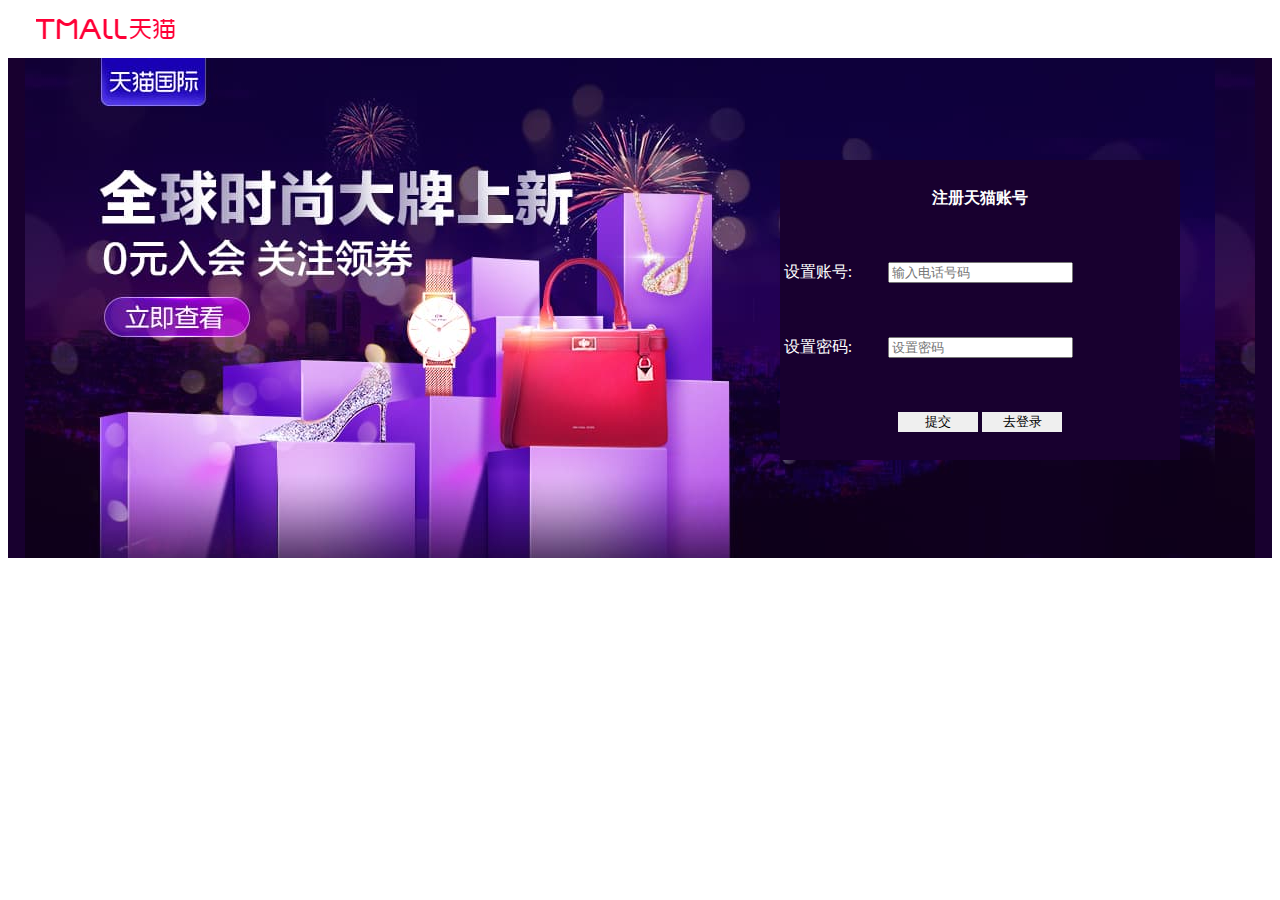
<file: hcwProject/reg.html>
<!DOCTYPE html>
<html>
	<head>
		<meta charset="utf-8">
		<title>天猫注册页面</title>
		<link rel="stylesheet" type="text/css" href="css/reg.css"/>
	</head>
	<body>
		<div class="top">
		</div>
		<div class="reg">
			<div class="content">
				<table cellspacing="" cellpadding="">
					<tr>
						<th colspan="3">注册天猫账号</th>
					</tr>
					<tr>
						<td width="70px">设置账号:</td>
						<td>
							<input id="user_num" type="text" name="" id="" value="" placeholder="输入电话号码"/>
						</td>
						<td width="70px">
							<span id="Yz_Num"></span>
						</td>
					</tr>
					<tr>
						<td width="70px">设置密码:</td>
						<td>
							<input id="user_pwd" type="text" name="" id="" value="" placeholder="设置密码"/>
						</td>
						<td width="70px">
							<span id="Yz_Pwd"></span>
						</td>
					</tr>
					<tr>
						<td colspan="3" class="btn">
							<button id="submit" type="button">提交</button>
							<button type="button">去登录</button>
						</td>
					</tr>
				</table>
			</div>
		</div>
	</body>
</html>
<script src="js/jQuery.js"></script>
<script type="text/javascript">
	$(function(){
		// 验证用户名,是否为空;
		$("#user_num").blur(function(){
			if($(this).val()==""){
				$("button").attr("disabled","disabled");
				$("#Yz_Num").html("账号不为空");
				$("#Yz_Num").css({color:"red",fontSize:"12px"});
				// 判断电话号码的格式
			}else if($(this).val()!=""){
				var reg=/^1(3|5|7)\d{9}$/
				if(reg.test($(this).val())){
					// 请求后端数据
					$.get("php/reg.php",{name:$("#user_num").val(),flage:"false"},function(res,status){
						if(res=="flg"){
							$("#Yz_Num").html("已经注册过了,快去登录");
							$("#Yz_Num").css({color:"red",fontSize:"12px"});
							$("button").attr("disabled","disabled");
						}else if(res=="success"){
							$("#Yz_Num").html("√");
							$("#Yz_Num").css({color:"green"});
							// $("button").attr("disabled",false);
						}
					});
				}else if(!reg.test($(this).val())){
					$("#Yz_Num").html("号码格式不对");
					$("#Yz_Num").css({color:"red",fontSize:"12px"});
					$("button").attr("disabled","disabled");
				}
			}
		});
		// 验证密码
		$("#user_pwd").blur(function(){
			if($(this).val()==""){
				$("#Yz_Pwd").html("密码不为空");
				$("#Yz_Pwd").css({color:"red",fontSize:"12px"});
				$("button").attr("disabled","disabled");
			}else if($(this).val()!=""){
				
				$("#Yz_Pwd").html("√");
				$("#Yz_Pwd").css({color:"green"});
				$("button").attr("disabled",false);
			}
		});
		// 请求后端数据
		$("#submit").click(function(){
			$.get("php/reg.php",{
				name:$("#user_num").val(),
				pwd:$("#user_pwd").val(),
				flage:"true",
			},function(res,status){
				if(res==1){
					location.href="login.html";
				}
			});
		});
	});
</script>
</file>
<file: hcwProject/css/footer.css>
/* 清除默认的边距 */
body,
p,
ul,
ol,
dl,
dd,
h1,
h2,
h3,
h4,
h5,
h6,
hr,
td,
input,
textarea {
	margin: 0;
	padding: 0;
	font: 12px/1.5 tahoma,arial,"\5b8b\4f53";
}

ul li {
	list-style: none;
}

/* 底部 */
.footer {
	width: 100%;
	height: 605px;
	font-family: "Microsoft YaHei",tahoma,arial,'Hiragino Sans GB','\5b8b\4f53',sans-serif;
	/* background: red; */
	margin-top: 30px;
}


/* 底部上半部分 */
.footer_Top {
	width: 1230px;
	height: 366px;
	background: #F5F5F5;
	margin: 0 auto;
	box-sizing: border-box;
}

.footer_Top_Item0 {
	height: 152px;
	background-color: #ffffff;
	display: flex;
	justify-content: space-between;
}

.item0 {
	width: 246px;
	height: 152px;
	display: flex;
	justify-content: center;
	align-items: center;
}

.footer_Top_Item1 {
	height: 214px;
	background:#ffffff;
}

.footer_Top_Item1 dl{
	float: left;
	width: 186px;
	padding-left: 52px;
	
}

.footer_Top_Item1 dl dt{
	color: #646464;
	font-size: 16px;
	font-weight: 700;
	height: 30px;
	line-height: 30px;
	text-align: left;
}
.footer_Top_Item1 dl dd a{
	text-decoration: none;
	width: 100px;
	overflow: hidden;
	text-align: left;
	height: 20px;
	line-height: 20px;
	color: #8b8b8b;
	display: block;
}
#moblie{
	width: 105px;
	height: 105px;
}
#moblie a{
	width: 105px;
	height: 105px;
}
#moblie img{
	width: 105px;
	height: 105px;
]}
/* 底部下半部分 */
.footer_Bottom {
	width: 1230px;
	height: 239px;
	background: #F5F5F5;
	background-color: black;
	border-top: 2px solid red;
	margin: 0 auto;
	text-align: left;
}
.footer_Bottom span{
	color: white;
}
.footer_Bottom p{
	padding: 5px 0;
	text-align: left;	
}
.footer_Bottom a{
	text-decoration:none;
	color: white;
}
.footer-tmallinfo{
	line-height: 25px;
}
.footer-tmallinfo a{
	margin-right: 3px;
}
.footer-copyright{
	color: #a4a4a4;
}
.footer-copyright a{
	margin-right: 65px;
	font-size: 12px;
	color: #a4a4a4;
}
.footer-copyright p{
	color: #A4A4A4;
	display: inline-block;
}
</file>
<file: hcwProject/css/goods.css>
body,
p,
ul,
ol,
dl,
dd,
h1,
h2,
h3,
h4,
h5,
h6,
hr,
td,
input,
textarea {
	margin: 0;
	padding: 0;
	font-family: "microsoft yahei";
	cursor: pointer;
}

.header_content {
	height: 87px;
	width: 1230px;
	margin: 0 auto;
	background-color: white;
}

.header_content_img {
	height: 150px;
	width: 1230px;
	background-color: #003366;
	margin: 0 auto;
	background-image: url(../img/goods_img/header.jpg);
	background-repeat: no-repeat;
	background-position: center center;
	background-size: 140% 150px;
}

#TmallLogo {
	float: left;
	width: 162px;
	height: 87px;
	background-color: white;
	padding-top: 0;
	line-height: 18px;
	position: relative;
	background-image: url(../img/goods_img/Tlogo.png);
	background-repeat: no-repeat;
	background-position: center;
	border-left: 1px solid #f0f0f0;
}

.shopExtra {
	float: left;
	position: relative;
	padding: 15px 0 0;
	height: 50px;
	background-color: white;
}

.slogo {
	float: left;
	padding: 0 10px;
	height: 48px;
	border-left: 1px solid #f0f0f0;
	background-color: white;
	width: auto
}

.slogo a {
	height: 22px;
	line-height: 19px;
	overflow: hidden;
	background-color: #fff;
	font-size: 12px;
	font-family: "\5b8b\4f53";
	color: #333;
	font-weight: 700;
}

.shop_info {
	height: 48px;
	width: 132px;
	float: left;
	background: white;
	display: flex;
}

.shop_info_item {
	height: 48px;
	width: 33%;
	text-align: center;
	color: #999999;
	font-size: 12px;
	display: flex;
	flex-direction: column;
	justify-content: space-around;
}

/* 隐藏区域 */
.hidden_div {
	width: 238px;
	position: absolute;
	top: 63px;
	z-index: 12;
	display: none;
	background-color: #fff;
	border: 1px solid #e5e5e5;
	box-sizing: border-box;
}

.shopExtra:hover .hidden_div {
	display: block;
}

#db {
	padding: 0 11px;
	float: left;
	width: 91%;
}

.top h4 {
	height: 18px;
	margin: 0 0 10px;
	color: #999;
	cont-weight: 400;
	font-size: 12px;
	line-height: 18px;
}

.top a {
	margin-left: 55px;
	font-weight: 400;
	font-size: 12px;
	color: #999;
	text-decoration: none;
	line-height: 18px;
}

.top ul li {
	font-size: 12px;
	color: #999999;
}

.top ul li em {
	margin-left: 30px;
}

.top {
	border-bottom: 1px dotted gray;
}

.center {
	border-bottom: 1px dotted gray;
}

.center li {
	line-height: 22px;
	color: #999999;
	font-size: 12px;
}

#bottom_a {
	height: 30px;
	display: felx;
	justify-content: center;
	align-items: center;
}

#bottom_a a {
	color: black;
	text-decoration: none;
	font-size: 14px;
}

#bottom_a a:hover {
	color: red;
}

.moblie {
	width: 75px;
	height: 38px;
	float: left;
	text-align: center;
	color: #999;
	font-weight: 400;
	font-size: 12px;
	border-left: 1px solid #f0f0f0;
	padding: 0 10px;
	margin: 15px 0 0;
}

.moblie_img {
	width: 160px;
	height: 178px;
	background-color: white;
	background-image: url(../img/goods_img/ewm.png);
	background-size: 150px 150px;
	background-repeat: no-repeat;
	background-position: center;
	display: none;
}

.moblie:hover .moblie_img {
	display: block;
}

.shop_input {
	width: 560px;
	height: 38px;
	/* border: 1px solid; */
	float: right;
	margin-top: 10px;
}

.shop_input input {
	width: 380px;
	float: left;
	height: 38px;
	border: 2px solid red;
	box-sizing: border-box;
	outline: none;
}

.shop_input button {
	box-sizing: border-box;
	height: 38px;
	background: red;
	border: none;
	color: white;
	/* box-sizing: border-box; */
}

.center_content {
	width: 1230px;
	height: 600px;
	margin: 0 auto;
	overflow: hidden;
	display: flex;
}

.center_content_top {
	height: 580px;
	margin-top: 20px;
	box-sizing: border-box;
}

.center_img {
	width: 460px;
	height: 421px;
	border: 1px solid dimgray;
	background-image: url(../img/goods_img/gd0.jpg);
	background-repeat: no-repeat;
	background-position: center center;
	position: relative;
	background-size: 460px 421px;
}

.center_a {
	width: 460px;
	height: 120px;
	display: flex;
	justify-content: space-between;
	align-items: center;
}

.center_a ul {
	width: 460px;
}

.center_a_item {
	background-repeat: no-repeat;
	background-position: center;
	
}

.center_a ul li {
	list-style: none;
	margin-left: 16px;
	background-color: white;
	width: 70px;
	height: 60px;
	box-sizing: border-box;
	float: left;
	background-size:100%;
}
#li1{
	background-position: center;
	background-size: 60px 70px;
}
.center_a ul li a {
	width: 60px;
	height: 70px;
	box-sizing: border-box;
}

.a1 {
	/* background-image: url(../img/goods_img/g0.jpg); */
/* 	background-size:100%;
	background-position: center; */
}

.a2 {
	background-image: url(../img/goods_img/g1.jpg);
}

.a3 {
	background-image: url(../img/goods_img/g2.jpg);
}

.a4 {
	background-image: url(../img/goods_img/g3.jpg);
}

.a5 {
	background-image: url(../img/goods_img/g4.jpg);
}

.Magnifying {
	width: 460px;
	height: 421px;
	border: 1px solid dimgray;
	position: absolute;
	top: 290px;
	left: 523px;
	display: none;
	background-image: url(../img/goods_img/gd0.jpg);
	background-size: 920px 842px;
	background-repeat: no-repeat;
	background-position: center center;
	z-index: 1000;
}

#mask-box {
	width: 230px;
	height: 211px;
	background: deepskyblue;
	opacity: 0.4;
	display: none;
	position: absolute;
	cursor: move;
}

.goods_des {
	/* width: 550px; */
	height: 200px;
	padding: 20px;
	background: white;
	margin-top: 20px;
	box-sizing: border-box;
}

.goods_des h1 {
	padding-bottom: .2em;
	line-height: 18px;
	font-size: 16px;
	font-weight: 700;
	color: #000;
}

.newp {
	font-size: 14px;
	color: #FF0036;
}

.goods_price {
	width: 530px;
	height: 42px;
	background-color: #e9e9e9;
}

.goods_price p {
	line-height: 42px;
	display: inline-block;
}

.goods_price p:first-child {
	color: #999;
	font-size: 12px;
	text-align: left;
	float: left;
	width: 69px;
	margin: 0 0 0 8px;
}

.goods_price p:nth-child(2) {
	color: #FF0036;
	font-size: 24px;
}

.goods_price p:last-child {
	color: #FF0036;
	font-size: 24px;
	font-weight: bolder;
}

.goods_address {
	width: 530px;
	height: 42px;
	background-color: white;
	line-height: 42px;
	margin: 5px 20px 5px 0;
	/* border: 1px dotted #c9c9c9; */
	/* 1px dotted #c9c9c9 */
}

.goods_address p:first-child {
	color: #999;
	font-size: 12px;
	text-align: left;
	float: left;
	width: 69px;
	margin: 0 0 0 8px;
}

.goods_address p select {
	color: #999;
	font-size: 14px;
	border: none;
}

.goods_nums {
	width: 530px;
	height: 42px;
	background-color: white;
	line-height: 42px;
	margin: 5px 20px 5px 0;
	border-top: 1px dotted #c9c9c9;
	border-bottom: 1px dotted #c9c9c9;

}

.goods_nums li {
	float: left;
	list-style: none;
	float: left;
	width: 48%;
	text-align: center;
	position: relative;

	flex: 1;
	line-height: 42px;
	color: #999;
	font-size: 12px;
}

.goods_nums li:nth-child(2) {
	border-left: 1px solid #e5dfda;
}

.PJ_num {
	display: inline-block;
	color: red;
}

.join_car {
	width: 530px;
	height: 218px;
	padding: 5px 0 12px;
	position: relative;
	box-sizing: border-box;
}

.introduce_item1 {
	width: 530px;
	height: 30px;
	margin-bottom: 5px;
	line-height: 30px;
	box-sizing: border-box;
	padding-left: 6px;
}

.join_car p {
	display: inline-block;
	color: #999999;
	font-size: 14px;
}

.join_car0 {
	width: 60px;
	height: 20px;
	border: 2px solid red;
	margin-left: 20px;
	font-size: 14px;
}

.goods_Car_num {
	width: 530px;
	height: 30px;
	/* border: 2px solid red; */
}

/* 数量 */
.goods_Car_num {
	padding-left: 6px;
	box-sizing: border-box;
}

.goods_Car_num #add {
	margin-left: 45px;
}

.join_car_Btn {
	width: 530px;
	height: 45px;
	margin-top: 30px;
	display: flex;
	justify-content: center;
}

.join_car_Btn button {
	width: 180px;
	height: 45px;
	border: none;
	margin-right: 8px;
	border: 1px solid red;
}

.join_car_Btn button:first-child {
	color: #FF0036;
	background-color: #ffeded;
	font-size: 16px;
}

.join_car_Btn button:nth-child(2) {
	color: white;
	background: red;
	font-size: 16px;
}

.sevs_trem {
	width: 530px;
	height: 122px;
	/* border: 1px solid darkred; */
	box-sizing: border-box;
}

.sevs_trem_top {
	width: 530px;
	height: 60px;
	/* background: green; */
	box-sizing: border-box;
}

.sevs_trem_top_left {
	width: 300px;
	height: 60px;
	/* 	background: red; */
	float: left;
}

.sevs_trem_top_left ul {
	display: inline-block;
}

.sevs_trem_top_left li {
	float: left;
	list-style: none;
	margin-left: 10px;
	color: #999;
	font-size: 14px;
}

.sevs_trem_top_right {
	width: 230px;
	height: 60px;
	float: right;
	/* background: #00008B; */
}

.sevs_trem_bottom {
	margin: 0 10px;
	color: #999;
	font-size: 14px;
}

/* 支付方式 */
.pay_Way {
	text-decoration: none;
	color: #999;
	/* float: right */
	cursor: pointer;
}

.select_Way {
	width: 200px;
	height: 35px;
	position: absolute;
	color: #999;
	font-size: 12px;
	display: none;
}

.select_Way a {
	text-decoration: none;
	color: #999;
}

.select_Way a img {
	width: 10px;
}

.goods_show_lb {
	width: 178px;
	height: 533px;
	margin-top: 20px;
	display: flex;
	flex-direction: column;
	justify-content: space-between;
}

.goods_show_lb img {
	width: 120px;
	height: 120px;
}

.goods_show_lb p {
	color: #999;
	font-size: 12px;
}

.goods_show_list0 {
	width: 178px;
	height: 180px;
	background: white;
	display: flex;
	flex-direction: column;
	justify-content: space-between;
	align-items: center;
}

.goods_show_list1 {
	width: 178px;
	height: 180px;
	background: white;
	display: flex;
	flex-direction: column;
	justify-content: space-between;
	align-items: center;
}

.goods_show_list2 {
	width: 178px;
	height: 180px;
	background: white;
	display: flex;
	flex-direction: column;
	justify-content: space-between;
	align-items: center;
}

/* 店铺信息 */
.Store_message {
	width: 1230px;
	height: 60px;
	margin: 0 auto;
	background-color: white;
	background-image: url(../img/goods_img/message.jpeg);
	background-repeat: no-repeat;
}

.Store_Dtail {
	height: 600px;
	width: 1230px;
	margin: 0 auto;
}

.Store_Dtail_Top {
	width: 990px;
	height: 370px;
	background: white;
}

.Store_Dtail_Name {
	width: 190px;
	height: 345px;
	border: 1px solid gray;
	margin-right: 5px;
	float: left;
}

.Store_Dtail_introduce {
	width: 790px;
	height: 360px;
	border: 1px solid gray;
	float: left;
}

.Store_Dtail_introduce_Top {
	width: 790px;
	height: 50px;
	box-sizing: border-box;
}

.Store_Dtail_introduce_Top a {
	display: block;
	float: left;
	color: #999999;
	text-decoration: none;
	line-height: 40px;
	width: 80px;
	border-top: 2px solid red;
	margin-right: 20px;
	box-sizing: border-box;
	text-align: center;
	color: red;
}

.name {
	color: #666;
	float: left;
	margin-right: 15px;
	line-height: 40px;
}

.name b {
	color: #333;
	font-weight: 400;
}

#cs {
	margin-top: 30px;
	color: #999;
}

.Store_Dtail_introduce ul {
	padding: 0 20px 18px;
	text-indent: 0;
	width: 788px;
	height: 215px;
	border-top: 1px solid #fff;
	box-sizing: border-box;
	font: 12px/1.5 tahoma, arial, "\5b8b\4f53";
}

.Store_Dtail_introduce li {
	display: inline;
	float: left;
	width: 220px;
	height: 18px;
	overflow: hidden;
	margin: 10px 15px 0 0;
	line-height: 18px;
	vertical-align: top;
	white-space: nowrap;
	text-overflow: ellipsis;
	color: #666;
}

#side-shop-info {
	border: 1px solid #e5e5e5;
	padding: 0 0 15px;
	width: 188px;
	height: 174px;
	display: flex;
	flex-direction: column;
}

#side-shop-info h3 a {
	text-decoration: none;
	color: black;
	font-size: 14px;
}

.name_list li {
	float: left;
	list-style: none;
	margin-left: 25px;
	margin-top: 20px;
	color: #999999;
	font-size: 14px;

}

.Store_Btn {
	width: 188px;
	height: 40px;
	margin-top: 20px;
	display: flex;
	align-items: center;
	justify-content: space-around;
}

.Store_Btn button {
	border: none;
	outline: none;
	border: 1px solid #333;
}

.Stroe_search {
	width: 160px;
	height: 130px;
	margin: 0 auto;
	margin-top: 10px;
	border: 1px solid darkgray;
	font-size: 14px;
	color: #999;

}

.Stroe_search h2 {
	height: 20px;
	width: 160px;
	font-size: 14px;
	font-weight: 700;
	background-color: #000000;
	color: white;
	line-height: 20px;
	text-indent: 14px;
	margin-bottom: 30px;
}

.Stroe_search .input1 {
	display: inline-block;
	width: 100px;
	outline: none;
	border: none;
	color: #999;
	border: 1px solid darkgray;
}

.input2 {
	width: 30px;
	margin-right: 20px;
}

#year {
	text-align: center;
	color: #999999;
}

.Pj {
	width: 1230px;
	overflow: hidden;
	margin: 0 auto;
}

.Pj_lb {
	width: 196px;
	height: 450px;
	margin-right: 5px;
	float: left;
	background-repeat: no-repeat;
}

.Pj_lb li {
	list-style: none;
}

.Pj_content {
	width: 790px;
	float: left;
}

.wordList {
	width: 800px;
	margin-top: 20px;
}

.wordList ul {
	padding: 40px;
}

.wordList li {
	list-style: none;
	padding: 10px 0;
	border-bottom: 1px dotted #999;
	margin-bottom: 30px;
	color: black;
	font-size: 12px;
}

/* 清除浮动 */
.wordList li::after {
	content: '';
	display: block;
	clear: both;
}

.wordList li span:nth-child(1) {
	float: left;
}

.wordList li span:nth-child(2) {
	float: right;
}

textarea {
	width: 800px;
	height: 60px;
	border: 1px solid #999;
	margin-left: 10px;
	resize: none;
	font-size: 18px;
}
</file>
<file: hcwProject/css/icon.css>
@font-face {font-family: "iconfont";
  src: url('iconfont.eot?t=1575266734959'); /* IE9 */
  src: url('iconfont.eot?t=1575266734959#iefix') format('embedded-opentype'), /* IE6-IE8 */
  url('[data-uri]') format('woff2'),
  url('iconfont.woff?t=1575266734959') format('woff'),
  url('iconfont.ttf?t=1575266734959') format('truetype'), /* chrome, firefox, opera, Safari, Android, iOS 4.2+ */
  url('iconfont.svg?t=1575266734959#iconfont') format('svg'); /* iOS 4.1- */
}

.iconfont {
  font-family: "iconfont" !important;
  font-size: 16px;
  font-style: normal;
  -webkit-font-smoothing: antialiased;
  -moz-osx-font-smoothing: grayscale;
}

.icon-zhubaoshipin:before {
  content: "\e600";
}

.icon-muyingwanju:before {
  content: "\e601";
}

.icon-jiafangjiashi:before {
  content: "\e602";
}

.icon-yiyaobaojian:before {
  content: "\e603";
}

.icon-tsyx:before {
  content: "\e604";
}

.icon-nanzhuang:before {
  content: "\e605";
}

.icon-nvzhuang:before {
  content: "\e60f";
}

.icon-sousuokuang:before {
  content: "\e644";
}

.icon-meizhuang:before {
  content: "\e661";
}

.icon-xiezi:before {
  content: "\e625";
}

.icon-shouji:before {
  content: "\e75c";
}

.icon-shengxian_yingtao:before {
  content: "\e626";
}

.icon-lingshi:before {
  content: "\e609";
}

.icon-chuju:before {
  content: "\e60e";
}

.icon-home_tool:before {
  content: "\e606";
}

.icon-ico:before {
  content: "\e646";
}

.icon-erweima-copy:before {
  content: "\e607";
}

.icon-home:before {
  content: "\e623";
}

.icon-car:before {
  content: "\e770";
}
</file>
<file: hcwProject/css/Goods_header.css>
/* 清除默认的边距 */
body,p,ul,ol,dl,dd,h1,h2,h3,h4,h5,h6,hr,td,input,textarea {
	margin: 0;
	padding: 0;
}
em,i {
	font-style: normal;
}

li {
	list-style: none;
}

/* header部分 */
.header {
	margin: 0;
	padding: 0;
	width: 100%;
	height: 32px;
	background-color: #f2f2f2;
	border-bottom: 1px solid #e5e5e5;
}

.content {
	width: 1230px;
	height: 32px;
	background-color: #f2f2f2;
	margin: 0 auto;
	font: 12px/1.5 tahoma, arial, "\5b8b\4f53";
}

/* header左边的部分 */
.header_Content_Left {
	width: 288px;
	height: 32px;
	float: left;
	background-color: #f2f2f2;
	line-height: 32px;
	color: #999;
	font-family: "Microsoft YaHei";
	font-size: 12px/1.5;
}

.header_Content_Left a {
	text-decoration: none;
	color: #999;
	padding: 0 10px;
}

.header_Content_Left a:hover {
	color: #FF0036;
}

/* header的右边部分 */
.hearder_Content_Right {
	width: 518px;
	height: 32px;
	/* background-color: aqua; */
	float: right;
	z-index: 10001;
}

.hearder_Content_Right li {
	width: 74px;
	height: 32px;
	background-color: #f2f2f2;
	text-align: center;
	float: left;
}

.hearder_Content_Right li a {
	text-decoration: none;
	color: #999;
	line-height: 32px;
	
}

.hearder_Content_Right li a:hover {
	color: #FF0036;
	text-decoration: underline;
}

.My_taobao {
	display: flex;
	align-items: center;
	justify-content: center;
}

/* 三角形 */
.headrSpan {
	margin-left: 5px;
	border: 3px solid transparent;
	border-top-color: #999999;
	position: absolute;
	top: 15px;
}
/* hidden部分 */
.My_taobao_hidden{
	display:none;
	width: 100px;
	position: absolute;
	z-index: 10001;
}
.My_taobao_hidden a{
	display: block;
	width: 100px;
	
}
/* 购物车 icon小图标*/

/* 收藏夹 */
.My_taobao_Favorite_hidden{
	display:none;
	width: 100px;
	position: absolute;
	z-index: 1000;
	
}
.My_taobao_Favorite_hidden a{
	display: block;
	width: 100px;
}
/* 手机版的icon图标*/
/* .hearder_Content_Right_My_taobao_Moblie{
	border-left: 1px solid gray;
} */
.hearder_Content_Right_My_taobao_Moblie{
	position: relative;
}
.My_taobao_Moblie_Content{
	width:175px;
	height: 227px;
	position: absolute;
	top: 26px;
	left: -48px;
	display: none;
	background-image: url(../img/index_img/mobile.png);
	background-size: 100% 100%;
}
.icon-cart-full{
	color:#FF0036;
	font-family: mui-global-iconfont!important;
	font-size: 12px;
	font-style: normal;
}
.icon-mobile-phone{
	color:#FF0036;
	font-family: mui-global-iconfont!important;
	font-size: 12px;
	font-style: normal;
}
.icon-category{
	color:#FF0036;
	font-family: mui-global-iconfont!important;
	font-size: 12px;
	font-style: normal;
}
/* 商家支持 */
.hearder_Content_Right_My_taobao_BusinessMan{
	position: relative;
}
/* 商家支持 */
.My_taobao_BusinessMan_hidden{
	width: 148px;
	background-color:blue;
	position: absolute;
	left: -74px;
	display: none;
}
#My_taobao_BusinessMan_hidden h3{
	color: #666;
	font-weight: 700;
	width: 148px;
	text-align: left;
}
.My_taobao_BusinessMan_hidden li{
	float: none;
	padding: 5px 0;
	width: 148px;
	height: auto;
	display: block;
	line-height: 1.4;
	border-bottom: 1px dotted #827777;
	margin-right: -20px;
	position: relative;
}
.My_taobao_BusinessMan_hidden li a{
	display: inline-block;
	width: 48px;
	margin-right: 20px;
	line-height: 22px;
}


/* 网站导航 */
.hearder_Content_Right_My_taobao_Navget{
	position: relative;
}
.My_taobao_Navget_hidden{
	width: 1205px;
	height: 165px;
	background-color:white;
	position: absolute;
	left: -1160px;
	display:none;
	padding-left: 30px;
	z-index: 1000;
	border-left: 1px solid #eee;
	border-bottom: 1px solid #eee;
	border-right: 1px solid #eee;
}
/* 热卖部分 */
.My_taobao_Navget_Hot{
	width: 475px;
	background-color:white;
	height: 110px;
	float: left;	
	border-right:1px solid #eee ;
}
#My_taobao_Navget_Hot{
	text-align: left;
	
}
.hot_Title{
	width: 475px;
	height: 32px;
	padding-left: 20px;
}
#My_taobao_Navget_Hot .hot_Title h2{
	font-size: 16px;
	color:#f56a00;
	line-height: 32px;
	font-family:"microsoft yahei";
}
#My_taobao_Navget_Hot .hot_Title p{
	margin-left: 6px;
	font-size: 16px;
	line-height: 32px;
}
#My_taobao_Navget_Hot .hot_List li{
	background-color: white;
}
#My_taobao_Navget_Hot .hot_Title p,h2{
	float: left;
	color:#f56a00;
	font-weight: 100;
}
#My_taobao_Navget_Hot .hot_List li{
	width: 95px;
	float: left;
	padding: 6px 0;
	overflow: hidden;
	white-space: nowrap;
	text-overflow: ellipsis;
}
/* 行业市场部分 */
.My_taobao_Navget_Market{
	width: 475px;
	height: 110px;
	float: left;
	border-right:1px solid #eee ;
}
.Market_Title{
	width: 475px;
	height: 32px;
	padding-left: 20px;
	background-color: white;
	box-sizing: border-box;
}
#My_taobao_Navget_Market .Market_Title h2{
	font-size: 16px;
	line-height: 32px;
	font-family:"microsoft yahei";
	color:#2263d4;
}
#My_taobao_Navget_Market .Market_Title p{
	margin-left: 6px;
	font-size: 16px;
	line-height: 32px;
}
#My_taobao_Navget_Market .Market_Title p,h2{
	float: left;
	color:#2263d4;
	font-weight: 100;
}
#My_taobao_Navget_Market .Market_List li{
	width: 95px;
	float: left;
	padding: 6px 0;
	overflow: hidden;
	white-space: nowrap;
	text-overflow: ellipsis;
	background-color: white;
}
/* 服务指南部分 */
.Help_Title{
	height: 32px;
	padding-left: 20px;
	background-color: white;
	box-sizing: border-box;
	box-sizing: border-box;
	text-align: center;
}
#My_taobao_Navget_Help .Help_Title h2{
	font-size: 16px;
	line-height: 32px;
	font-family:"microsoft yahei";
}
#My_taobao_Navget_Help .Help_Title p{
	margin-left: 6px;
	font-size: 16px;
	line-height: 32px;
}
#My_taobao_Navget_Help .Help_Title p,h2{
	float: left;
	color:#666;
	font-weight: 100;
}
#My_taobao_Navget_Help .Help_List li{
	margin: 0 auto;
	width: 95px;
	float: left;
	padding: 6px 0;
	overflow: hidden;
	white-space: nowrap;
	text-overflow: ellipsis;
	background-color: white;
}
</file>
<file: hcwProject/css/iconfont.css>
@font-face {font-family: "iconfont";
  src: url('iconfont.eot?t=1574815468741'); /* IE9 */
  src: url('iconfont.eot?t=1574815468741#iefix') format('embedded-opentype'), /* IE6-IE8 */
  url('[data-uri]') format('woff2'),
  url('iconfont.woff?t=1574815468741') format('woff'),
  url('iconfont.ttf?t=1574815468741') format('truetype'), /* chrome, firefox, opera, Safari, Android, iOS 4.2+ */
  url('iconfont.svg?t=1574815468741#iconfont') format('svg'); /* iOS 4.1- */
}

.iconfont {
  font-family: "iconfont" !important;
  font-size: 16px;
  font-style: normal;
  -webkit-font-smoothing: antialiased;
  -moz-osx-font-smoothing: grayscale;
}

.icon-cart-full:before {
  content: "\e6eb";
}

.icon-category:before {
  content: "\e6ec";
}

.icon-mobile-phone:before {
  content: "\e6fc";
}
</file>
<file: hcwProject/css/header.css>
/* 清除默认的边距 */
body,p,ul,ol,dl,dd,h1,h2,h3,h4,h5,h6,hr,td,input,textarea {
	margin: 0;
	padding: 0;
}
em,i {
	font-style: normal;
}

li {
	list-style: none;
}

/* header部分 */
.header {
	margin: 0;
	padding: 0;
	width: 100%;
	height: 32px;
	background-color: #f2f2f2;
	border-bottom: 1px solid #e5e5e5;
}

.content {
	width: 1230px;
	height: 32px;
	background-color: #f2f2f2;
	margin: 0 auto;
	font: 12px/1.5 tahoma, arial, "\5b8b\4f53";
}

/* header左边的部分 */
.header_Content_Left {
	width: 218px;
	height: 32px;
	float: left;
	background-color: #f2f2f2;
	line-height: 32px;
	color: #999;
	font-family: "Microsoft YaHei";
	font-size: 12px/1.5;
}

.header_Content_Left a {
	text-decoration: none;
	color: #999;
	padding: 0 10px;
}

.header_Content_Left a:hover {
	color: #FF0036;
}

/* header的右边部分 */
.hearder_Content_Right {
	width: 518px;
	height: 32px;
	/* background-color: aqua; */
	float: right;
	z-index: 10001;
}

.hearder_Content_Right li {
	width: 74px;
	height: 32px;
	background-color: #f2f2f2;
	text-align: center;
	float: left;
}

.hearder_Content_Right li a {
	text-decoration: none;
	color: #999;
	line-height: 32px;
	
}

.hearder_Content_Right li a:hover {
	color: #FF0036;
	text-decoration: underline;
}

.My_taobao {
	display: flex;
	align-items: center;
	justify-content: center;
}

/* 三角形 */
.headrSpan {
	margin-left: 5px;
	border: 3px solid transparent;
	border-top-color: #999999;
	position: absolute;
	top: 15px;
}
/* hidden部分 */
.My_taobao_hidden{
	display:none;
	width: 100px;
	position: absolute;
	z-index: 10001;
}
.My_taobao_hidden a{
	display: block;
	width: 100px;
	
}
/* 购物车 icon小图标*/

/* 收藏夹 */
.My_taobao_Favorite_hidden{
	display:none;
	width: 100px;
	position: absolute;
	z-index: 1000;
	
}
.My_taobao_Favorite_hidden a{
	display: block;
	width: 100px;
}
/* 手机版的icon图标*/
/* .hearder_Content_Right_My_taobao_Moblie{
	border-left: 1px solid gray;
} */
.hearder_Content_Right_My_taobao_Moblie{
	position: relative;
}
.My_taobao_Moblie_Content{
	width:175px;
	height: 227px;
	position: absolute;
	top: 26px;
	left: -48px;
	display: none;
	background-image: url(../img/index_img/mobile.png);
	background-size: 100% 100%;
}
.icon-cart-full{
	color:#FF0036;
	font-family: mui-global-iconfont!important;
	font-size: 12px;
	font-style: normal;
}
.icon-mobile-phone{
	color:#FF0036;
	font-family: mui-global-iconfont!important;
	font-size: 12px;
	font-style: normal;
}
.icon-category{
	color:#FF0036;
	font-family: mui-global-iconfont!important;
	font-size: 12px;
	font-style: normal;
}
/* 商家支持 */
.hearder_Content_Right_My_taobao_BusinessMan{
	position: relative;
}
/* 商家支持 */
.My_taobao_BusinessMan_hidden{
	width: 148px;
	background-color:blue;
	position: absolute;
	left: -74px;
	display: none;
}
#My_taobao_BusinessMan_hidden h3{
	color: #666;
	font-weight: 700;
	width: 148px;
	text-align: left;
}
.My_taobao_BusinessMan_hidden li{
	float: none;
	padding: 5px 0;
	width: 148px;
	height: auto;
	display: block;
	line-height: 1.4;
	border-bottom: 1px dotted #827777;
	margin-right: -20px;
	position: relative;
}
.My_taobao_BusinessMan_hidden li a{
	display: inline-block;
	width: 48px;
	margin-right: 20px;
	line-height: 22px;
}


/* 网站导航 */
.hearder_Content_Right_My_taobao_Navget{
	position: relative;
}
.My_taobao_Navget_hidden{
	width: 1205px;
	height: 165px;
	background-color:white;
	position: absolute;
	left: -1160px;
	display:none;
	padding-left: 30px;
	z-index: 1000;
	border-left: 1px solid #eee;
	border-bottom: 1px solid #eee;
	border-right: 1px solid #eee;
}
/* 热卖部分 */
.My_taobao_Navget_Hot{
	width: 475px;
	background-color:white;
	height: 110px;
	float: left;	
	border-right:1px solid #eee ;
}
#My_taobao_Navget_Hot{
	text-align: left;
	
}
.hot_Title{
	width: 475px;
	height: 32px;
	padding-left: 20px;
}
#My_taobao_Navget_Hot .hot_Title h2{
	font-size: 16px;
	color:#f56a00;
	line-height: 32px;
	font-family:"microsoft yahei";
}
#My_taobao_Navget_Hot .hot_Title p{
	margin-left: 6px;
	font-size: 16px;
	line-height: 32px;
}
#My_taobao_Navget_Hot .hot_List li{
	background-color: white;
}
#My_taobao_Navget_Hot .hot_Title p,h2{
	float: left;
	color:#f56a00;
	font-weight: 100;
}
#My_taobao_Navget_Hot .hot_List li{
	width: 95px;
	float: left;
	padding: 6px 0;
	overflow: hidden;
	white-space: nowrap;
	text-overflow: ellipsis;
}
/* 行业市场部分 */
.My_taobao_Navget_Market{
	width: 475px;
	height: 110px;
	float: left;
	border-right:1px solid #eee ;
}
.Market_Title{
	width: 475px;
	height: 32px;
	padding-left: 20px;
	background-color: white;
	box-sizing: border-box;
}
#My_taobao_Navget_Market .Market_Title h2{
	font-size: 16px;
	line-height: 32px;
	font-family:"microsoft yahei";
	color:#2263d4;
}
#My_taobao_Navget_Market .Market_Title p{
	margin-left: 6px;
	font-size: 16px;
	line-height: 32px;
}
#My_taobao_Navget_Market .Market_Title p,h2{
	float: left;
	color:#2263d4;
	font-weight: 100;
}
#My_taobao_Navget_Market .Market_List li{
	width: 95px;
	float: left;
	padding: 6px 0;
	overflow: hidden;
	white-space: nowrap;
	text-overflow: ellipsis;
	background-color: white;
}
/* 服务指南部分 */
.Help_Title{
	height: 32px;
	padding-left: 20px;
	background-color: white;
	box-sizing: border-box;
	box-sizing: border-box;
	text-align: center;
}
#My_taobao_Navget_Help .Help_Title h2{
	font-size: 16px;
	line-height: 32px;
	font-family:"microsoft yahei";
}
#My_taobao_Navget_Help .Help_Title p{
	margin-left: 6px;
	font-size: 16px;
	line-height: 32px;
}
#My_taobao_Navget_Help .Help_Title p,h2{
	float: left;
	color:#666;
	font-weight: 100;
}
#My_taobao_Navget_Help .Help_List li{
	margin: 0 auto;
	width: 95px;
	float: left;
	padding: 6px 0;
	overflow: hidden;
	white-space: nowrap;
	text-overflow: ellipsis;
	background-color: white;
}
</file>
<file: hcwProject/css/login.css>
body,
p,
ul,
ol,
dl,
dd,
h1,
h2,
h3,
h4,
h5,
h6,
hr,
td,
input,
textarea {
	margin: 0;
	padding: 0;
	font-family: "microsoft yahei";
	cursor: pointer;
}
.login_header{
	height:90px;
	width: 1230px;
	margin: 0 auto;
	border-bottom: 2px solid red;
	background-image:url(../img/goods_img/Tlogo.png);
	background-position: left center;
	 background-repeat: no-repeat;
}
.login_content{
	width: 100%;
	height: 600px;
	background: #18002f;
}
.login_center{
	width: 1230px;
	height: 600px;
	margin: 0 auto;
	background-image:url(../img/login_img/bag.jpg);
	background-size: 100%;
	background-repeat: no-repeat;
}
.login_table{
	width: 352px;
	height: 405px;
	background: white;
	position: absolute;
	right: 120px;
	top: 170px;
}
.table{
	width: 302px;
	height: 268px;
	/* border: 1px solid red; */
	margin: 0 auto;
	margin-top: 40px;
	box-sizing: border-box;
}
.table .h2{
	height: 20px;
	width: 180px;
	background: white;
	float:left
}
.moblie_Phone{
	width: 50px;
	height: 50px;
	background:white;
	background-image: url(../img/login_img/ewm.jpg);
	float:right;
}
.input_content{
	width:302px;
	height:210px;
}
.uesrname input{
	margin-top: 27px;
	height: 40px;
	width: 300px;
	text-indent: 55px;
	background-image:url(../img/login_img/user.jpg) ;
	background-repeat: no-repeat;
	background-position: left center;
}
.password input{
	margin-top: 27px;
	height: 40px;
	width: 302px;
	text-indent: 55px;
	background-image:url(../img/login_img/pwd.jpg) ;
	background-repeat: no-repeat;
	background-position: left center;
}
.btn button{
	width: 302px;
	height: 40px;
	background-color: #ff0036;
	margin-top: 20px;
	color: white;
	border: none;
}
.btn button:hover{
	opacity: 0.8;
}
.forget{
	width: 302px;
	height: 40px;
	margin-top: 27px;
	background: white;
	text-align: right;
}
.forget a{
	color:#6c6c6c;
	text-decoration: none;
	margin-right: 5px;
	
}
.forget a:hover{
	color: red;
}
</file>
<file: hcwProject/css/MyCar.css>
*{
	margin: 0;
	padding: 0;
}
#MyCar_top{
	width: 1230px;
	height: 98px;
	margin: 0 auto;
	background: white;
}
.MyCar_top_Left{
	width: 300px;
	height: 98px;
	background-color: white;
	background-image: url(../img/login_img/tblogo.png);
	/* background-size: 100%; */
	background-position:left center;
	background-repeat: no-repeat;
	display:inline-block;
}
.MyCar_top_Right{
	width: 600px;
	height: 98px;
	background:white;
	float: right;
	display:inline-block;
}
.MyCar_top_Right input{
	width:400px;
	height: 49px;
	outline: none;
	border: none;
	border: 2px solid #FF4400;
	box-sizing: border-box;
}
.MyCar_top_Right_center{
	width: 500px;
	height: 50px;
	background: #FF4400;
	margin: 0 auto;
	margin-top: 20px;
}
.MyCar_top_Right #button{
	border: none;
	box-sizing: border-box;
	height: 40px;
	width: 70px;
	outline: none;
	background-color: #FF4400;
	color: white;
	font-size: 18px;
}
/* 高度自势应 */
.my_Car_Goods_List{
	width: 1230px;
	margin: 0 auto;
}
.my_Car_Goods_List_Ul{
	height: 50px;
	background:white;
	border-bottom: 2px solid gray;
}
.my_Car_Goods_List_Ul li{
	list-style: none;
	float: left;
	width: 129px;
	line-height:50px;
	font-size: 16px;title
	text-align: center;
}
.my_Car_Goods_List_Ul li:hover{
	color:#FF4400;
	border-bottom: 2px solid #FF4400;
}
.message{
	width: 1230px;
	height: 40px;
	display: flex;
	justify-content: center;
}
.my_Car_Goods_List_Ul_Cont{
	
}
.my_Car_Goods_List_Ul_Cont_Li{
	list-style: none;
	width: 1230px;
	margin-top:10px;
	height: 95px;
	border: 1px solid darkgray;
	box-sizing: border-box;
}
.message_Item{
	list-style: none;
	float: left;
	width: 150px;
	margin-left: 40px;
	text-align: center;
}
.my_Car_Goods_List_Ul_Cont_Li li:first-child{
	width: 120px;
}
.my_Car_Goods_List_Ul_Cont_Li li{
	list-style: none;
	float: left;
	width: 150px;
	height: 95px;
	margin-left: 40px;
	text-align: center;
	display: flex;
	align-items: center;
	justify-content: center;
}
.my_Car_Goods_List_Ul_Cont_Li li img{
	float: left;
}
#title{
	display: inline-block;
	width: 100px;
	height: 95px;
}
.my_Car_Goods_All{
	width: 1230px;
	height:50px;
	margin: 0 auto;
	margin-top: 20px;
	background: #e5e5e5;
}
.js{
	width: 120px;
	height: 50px;
	float:right;
	background-color: #b0b0b0;
	font-size: 22px;
	color: white;
	text-align: center;
	line-height: 50px;
	display:inline-block;
}
.Money{
	width: 400px;
	height: 50px;
	/* border: 1px solid red; */
	display:inline-block;
	margin-left: 600px;
	line-height: 50px;
}
.Money h5,p{
	display: inline-block;
	font-size: 16px;
}
.Money p{
	color: #FF4400;
	font-size: 18px;
}
#one{
	margin-left: 30px;
}
#two{
	float: right;
	margin-right: 100px;
	line-height: 50px;
}
#WX_MyCar_pop{
	width: 400px;
    height: 370px;
    background:royalblue;
    position: absolute;
    top: 183px;
    left: 430px;
	z-index: 100;
	display: none;
	text-align: center;
}
</file>
<file: hcwProject/css/reg.css>
.top{
	height:40px;
	width: 1230px;
	margin: 0 auto;
	background-image:url(../img/goods_img/Tlogo.png);
	background-position: left center;
	 background-repeat: no-repeat;
}
.reg{
	width: 100%;
	height: 500px;
	background-color: #18002f;
}

.content{
	width: 1230px;
	height: 500px;
	margin: 0 auto;
	margin-top:10px;
	background-image:url(../img/login_img/bag.jpg);
}
.content table{
	width: 400px;
	height: 300px;
	text-align: center;
	position: absolute;
	right: 100px;
	top: 160px;
	background:#18002f;
	color: white;
}
.content table th{
	height: 40px;
}
.content table td{
	height: 40px;
}
.btn button{
	border: none;
	width: 80px;
	height: 20px;
/* 	color: white;
	background: #FF0C40; */
	outline: none;
	
}
</file>
